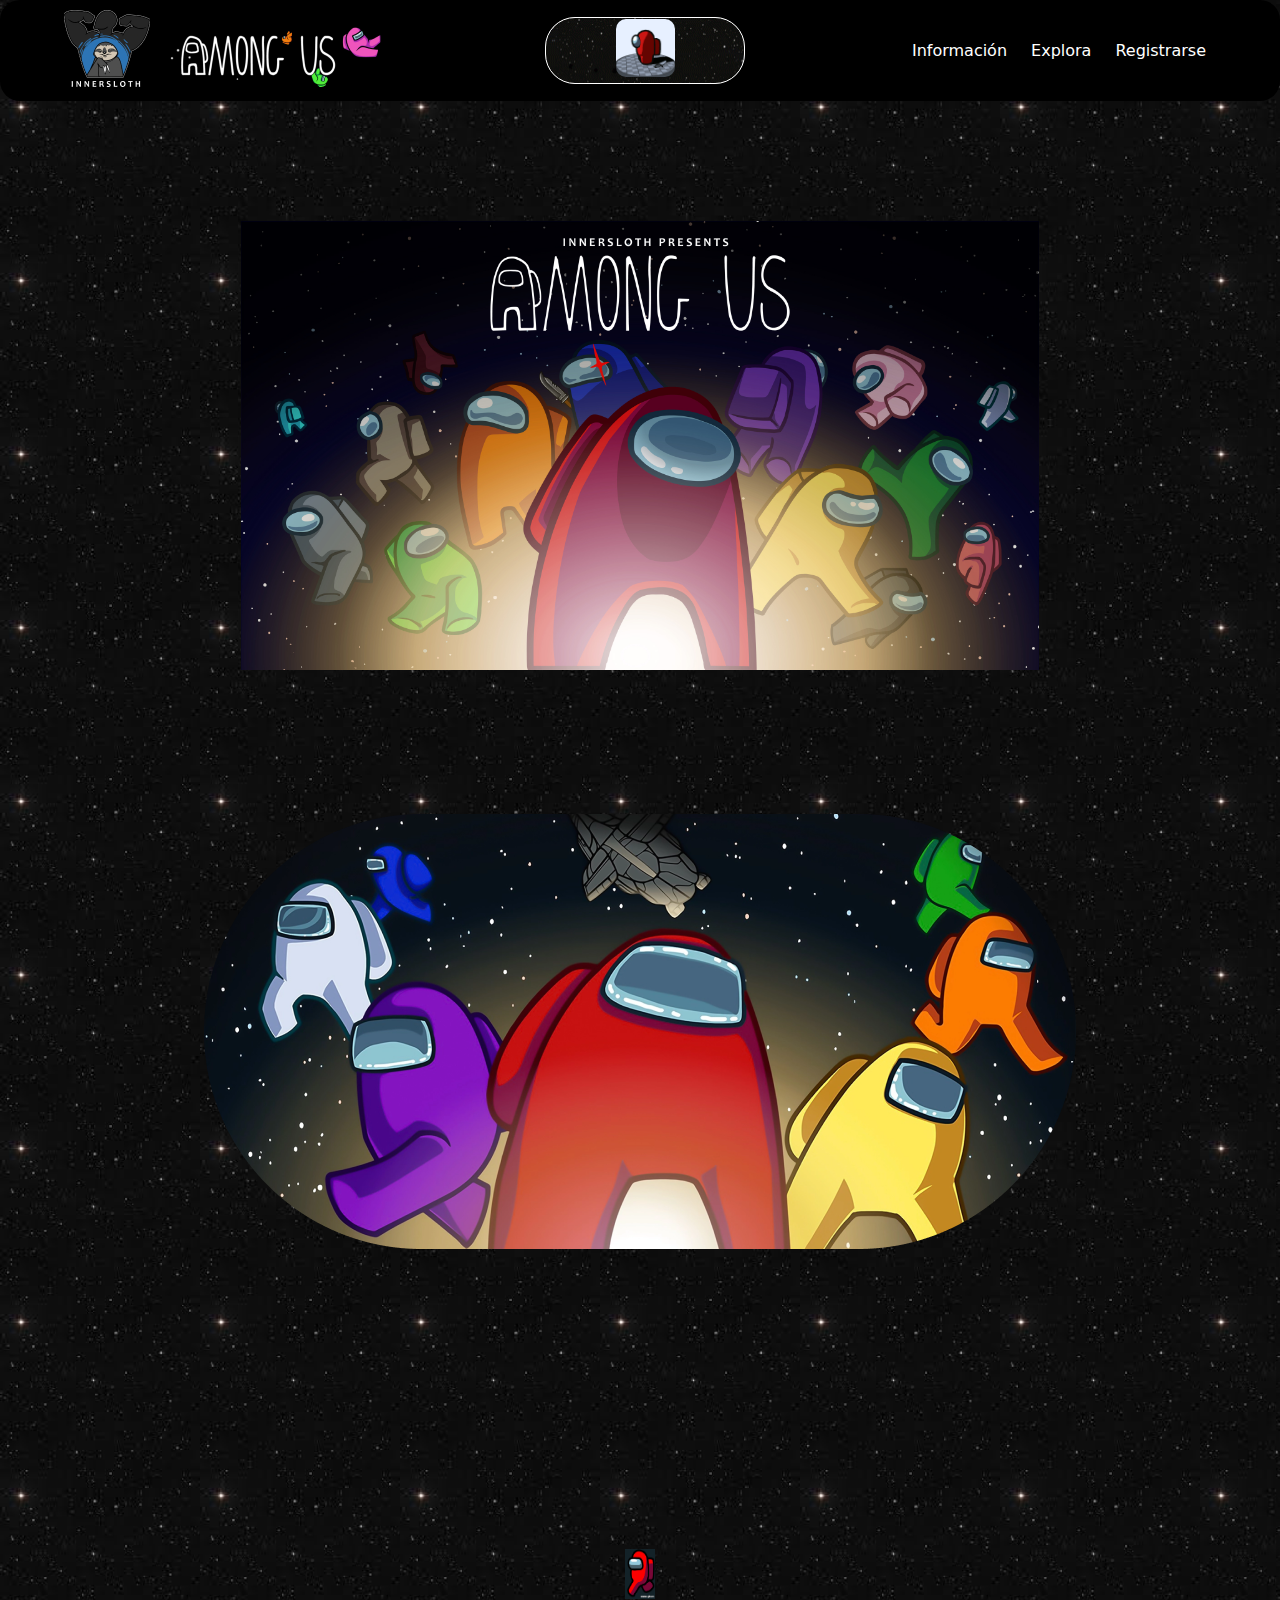
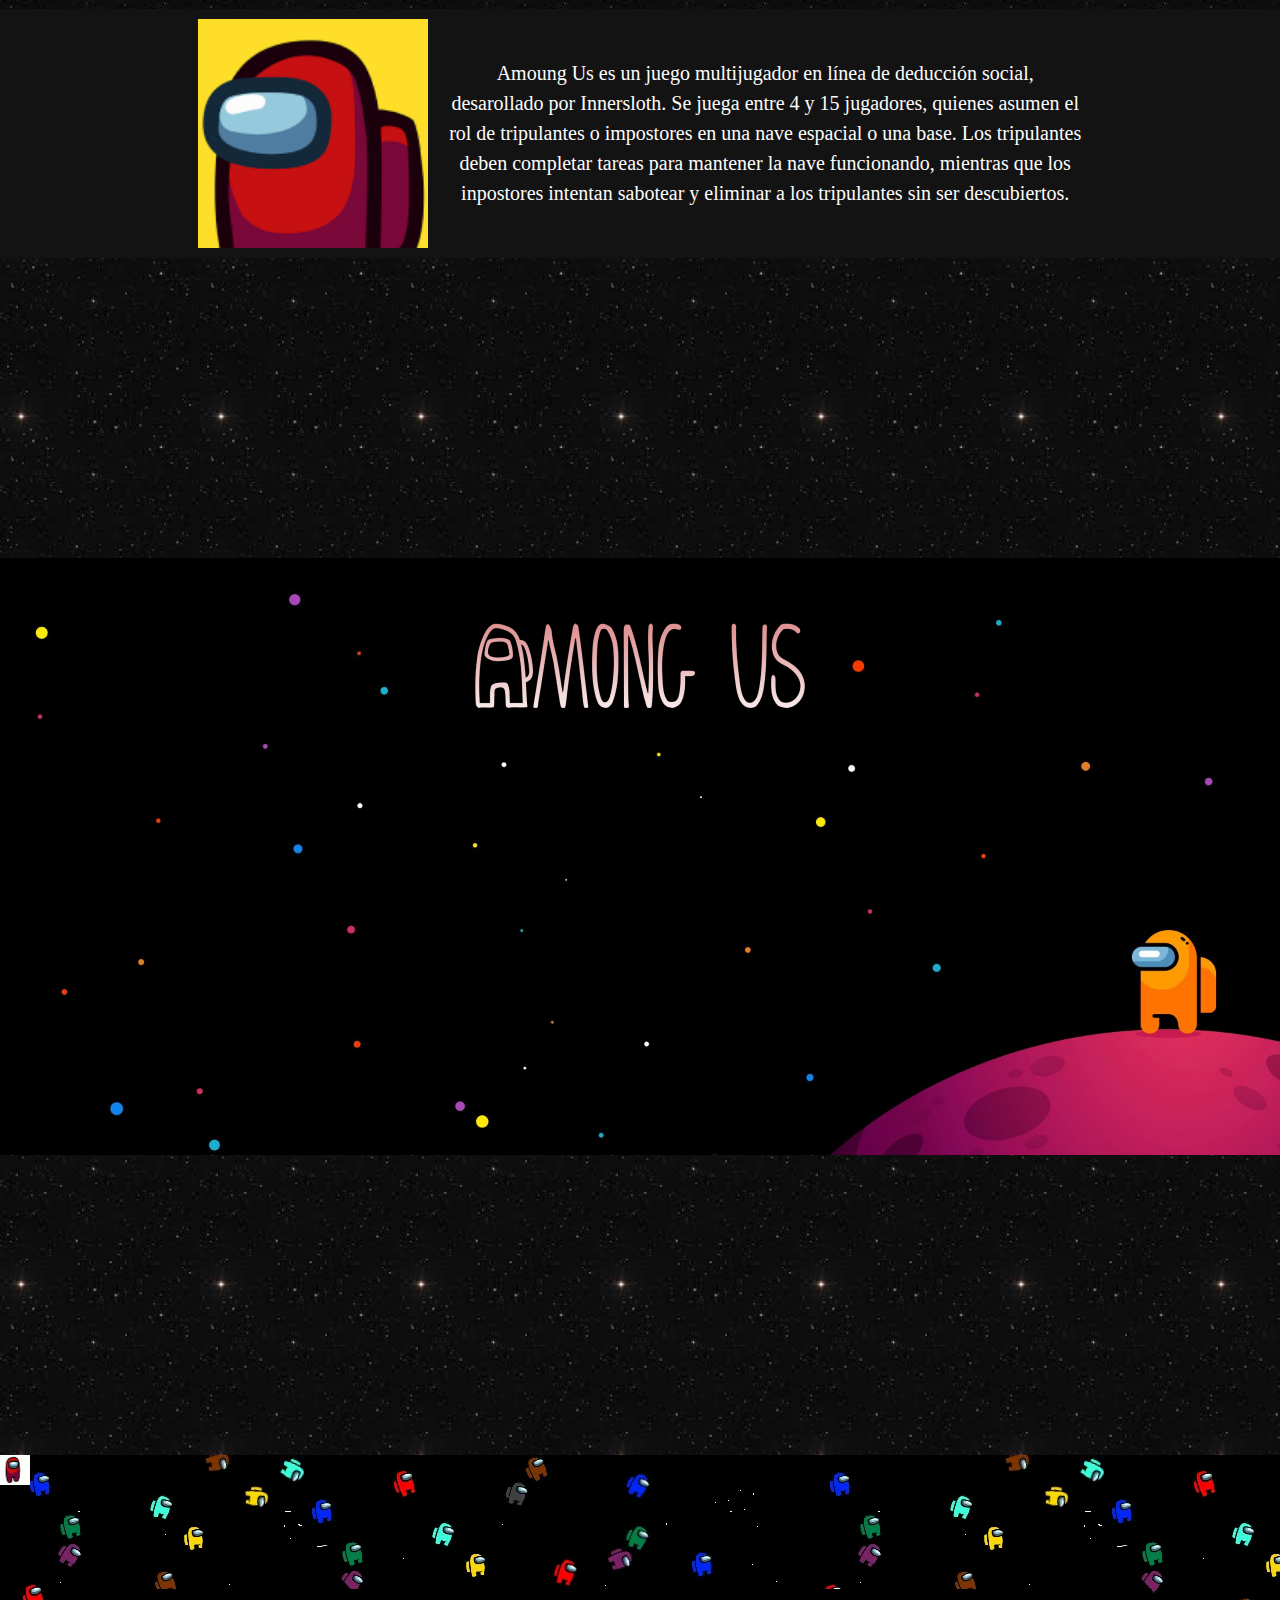
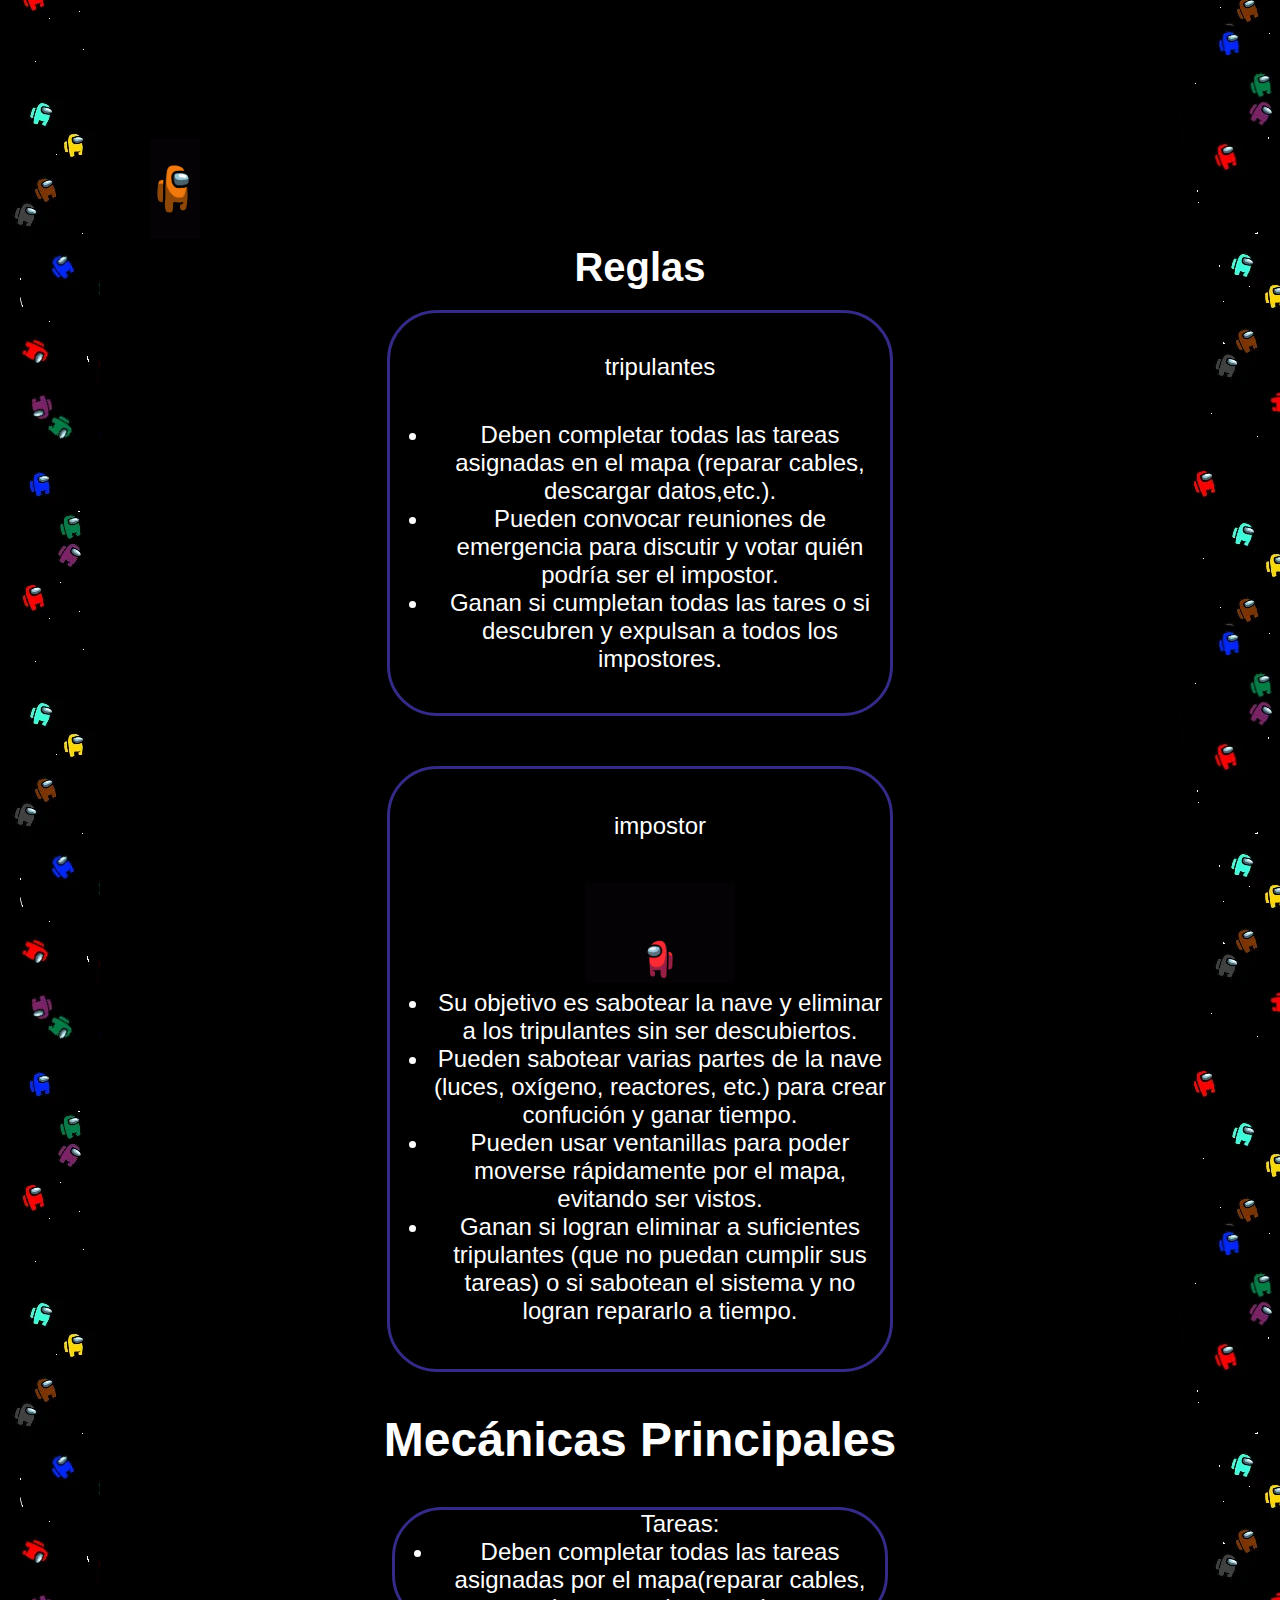
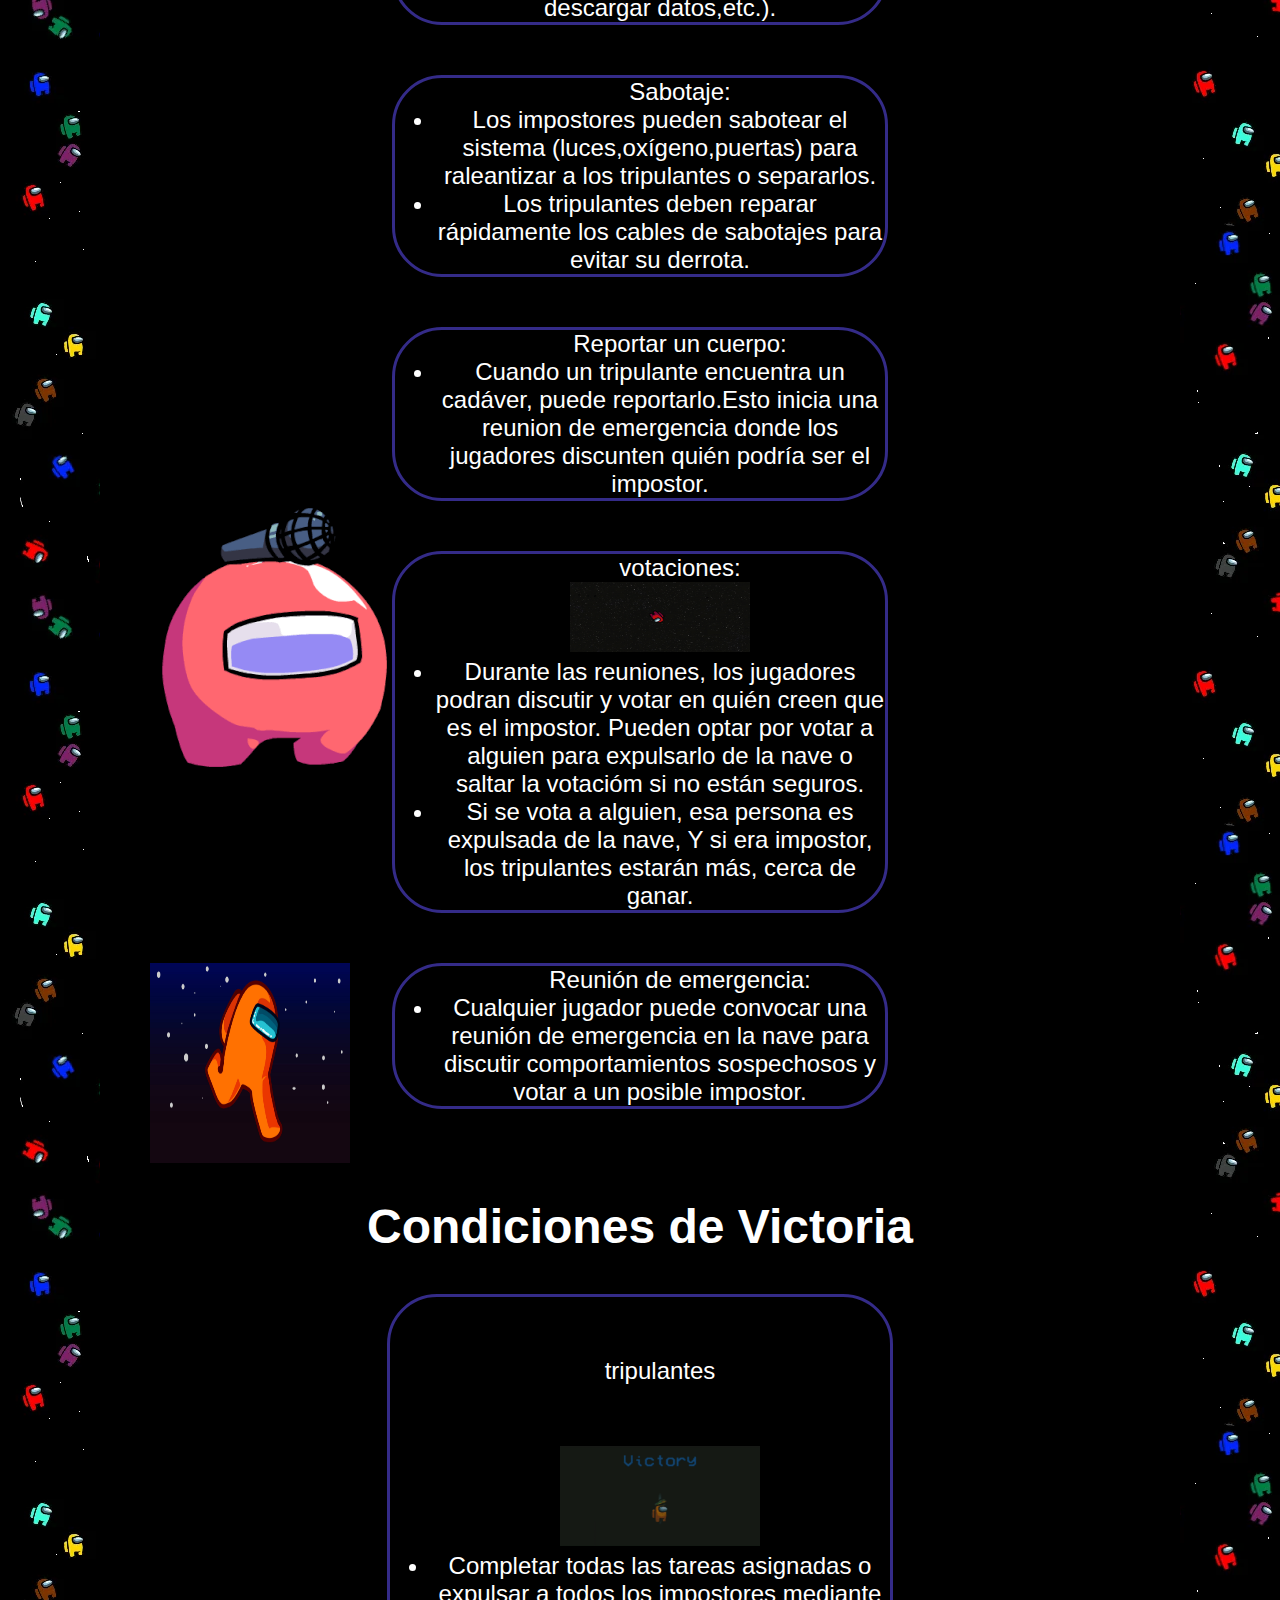
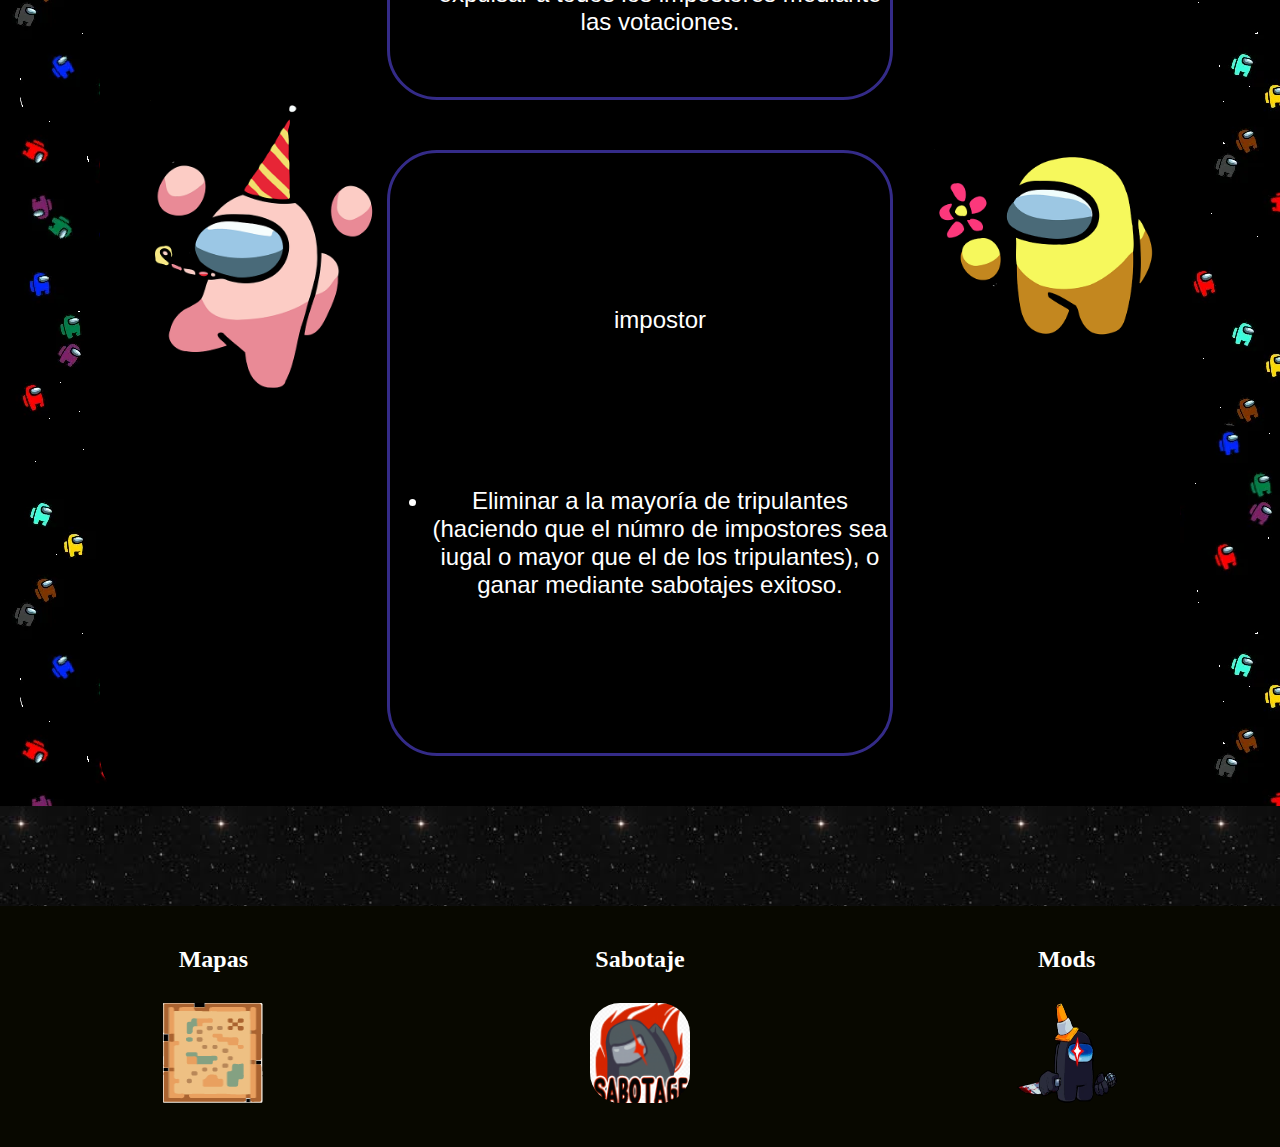
<file: index.html>
<!DOCTYPE html>
<html lang="en">
<head>
    <meta charset="UTF-8">
    <meta http-equiv="X-UA-Compatible" content="IE=edge">
    <meta name="viewport" content="width=device-width, initial-scale=1.0">
    <link rel="stylesheet" href="style.css" > 
    <title>Amosng us</title>
</head>
<body>
    <header>
        <div class="header__img">
            <img src="imagenes/image 15.png">
            <img src="imagenes/image 16.png">
        </div>
        <button type="button" class="btn"><img src="imagenes/g.gif " width="30%" height="10%" style=border-radius:10px;></button>
        <nav class="header__nav">
            <a href="#informationG">Información</a>
            <a href="#footer" class="primero">Descubre</a>
            <a href="registro.html" target="_blank">Registrarse</a>

        </nav>
    </header>
    <main>
        
        <article class="main__article1">
            <div class="main__article1--div">
                <img src="imagenes/portada.jfif" width="70%" height="70%">
            </div>
        </article>
        <div class="conteiner">
            <img src="imagenes/image 14.png" class="main__article1--img" id="img1">
        </div>
        <div class="main__sepation"></div>
        <img src= " imagenes/oYeWat.gif" width="30px " height="50px" class="gif1">
        <article class="main__article2">
            <img class="main__article2--img" src="imagenes/image 13.png" alt="Imagen" loading="lazy">
            <div class="main__article2--div">
                <p class="parrafo1">
                    Amoung Us es un juego multijugador en línea de deducción social,
                    desarollado por Innersloth. Se juega entre 4 y 15 jugadores, quienes
                    asumen el rol de tripulantes o impostores en una nave espacial o una
                    base. Los tripulantes deben completar tareas para mantener la nave 
                    funcionando, mientras que los inpostores intentan sabotear y eliminar a los 
                    tripulantes sin ser descubiertos.
                </p>
            </div>
        </article>
        <div class="main__sepation"></div>
        <article class="main__information--información">
            <img src="imagenes/image 18.png">
            <iframe width="560" height="315" src="https://www.youtube.com/embed/TsIZD1ic2Dg?si=9-LISKcuVLephny5" title="YouTube video player" frameborder="0" allow="accelerometer; autoplay; clipboard-write; encrypted-media; gyroscope; picture-in-picture; web-share" referrerpolicy="strict-origin-when-cross-origin" allowfullscreen></iframe>
        </article>
        <div class="main__sepation"></div>
        <section class="fondo1">
            <img src="imagenes/bailando.gif" width=" 30px" height="30px">
            <section class="main__information" id="informationG">
                <div class="sangrìa"></div>
                <article class="main__information--Reglas">
                    <img src="imagenes/among-us-gif-18.gif" width="50px" height="100px" class="volando">
                    <h1 class="subtitulo__information1">Reglas</h1>
                    <div class="main__information--p1">
                        <ul class="information__p1--subtitulo">tripulantes</ul>
                        <ul class="information__p1--texto">
                            <li class="lista">Deben completar todas las tareas asignadas en el mapa (reparar cables, descargar datos,etc.).</li>
                            <li class="lista2">Pueden convocar reuniones de emergencia para discutir y votar quién podría ser el impostor.</li>
                            <li class="lista">Ganan si cumpletan todas las tares o si descubren y expulsan a todos los impostores.</li>
                        </ul>
                    </div>
                    <div class="main__sepation2"></div>
                    <div class="main__information--p2">
                        <ul class="information__p2--subtitulo">impostor</ul>
                        <ul class="information__p2--texto">
                            <img src="imagenes/impostor.gif" width="150px" height="100px"> 
                            <li class="lista">Su objetivo es sabotear la nave y eliminar a los tripulantes sin ser descubiertos.</li>
                            <li class="lista2">Pueden sabotear varias partes de la nave (luces, oxígeno, reactores, etc.) para crear confución y ganar tiempo.</li>
                            <li class="lista3">Pueden usar ventanillas para poder moverse rápidamente por el mapa, evitando ser vistos.</li>
                            <li class="lista2">Ganan si logran eliminar a suficientes tripulantes (que no puedan cumplir sus tareas) o si sabotean el sistema y no logran repararlo a tiempo.</li>
                        </ul>
                    </div>
                </article>
                <article class="main__information--Mechanic">
                    <h1 class=" title">Mecánicas Principales</h1>
                    <div class="main__Mechanic--p1">
                        <ul class="Mechanic__p1--subtitulo"> <ol>Tareas:</ol></ul>
                        <ul class="Mechanic__p1--texto">
                            <li>Deben completar todas las tareas asignadas por el mapa(reparar cables, descargar datos,etc.).</li>
                        </ul>
                    </div>
                    <div class="main__sepation2"></div>
                    <div class="main__Mechanic--p2">
                        <ul class="Mechanic__p2--subtitulo"> <ol>Sabotaje:</ol></ul>
                        <ul class="Mechanic__p2--texto">
                            <li class="lista2">Los impostores pueden sabotear el sistema (luces,oxígeno,puertas) para raleantizar a los tripulantes o separarlos.</li>
                            <li class="lista" >Los tripulantes deben reparar rápidamente los cables de sabotajes para evitar su derrota.</li>
                        </ul>
                    </div>
                    <div class="main__sepation2"></div>
                    <div class="main__Mechanic--p3">
                        <ul class="Mechanic__p3--subtitulo"> <ol>Reportar un cuerpo:</ol></ul>
                        <ul class="Mechanic__p3--texto">
                            <li class="lista2">Cuando un tripulante encuentra un cadáver, puede reportarlo.Esto inicia una reunion de emergencia donde los jugadores discunten quién podría ser el impostor.</li>
                        </ul>
                    </div>
                    <img src="imagenes/sing.png" style="position :absolute;" class="amoung2">
                    <div class="main__sepation2"></div>
                    <div class="main__Mechanic--p4">
                        <ul class="Mechanic__p4--subtitulo"> <ol>votaciones:</ol></ul>                       
                        <ul class="Mechanic__p4--texto">
                            <img src="imagenes/universo1.gif" height="70px" width="180px" class="amoung3">
                            <li class="lista">Durante las reuniones, los jugadores podran discutir y votar en quién creen que es el impostor. Pueden optar por votar a alguien para expulsarlo de la nave o saltar la votacióm si no están seguros.</li>
                            <li class="lista2">Si se vota a alguien, esa  persona es expulsada de la nave, Y si era impostor, los tripulantes estarán más, cerca de ganar.</li>
                        </ul>
                    </div>
                    <div class="main__sepation2"></div>
                    <img src="imagenes/orange.jpg " width="200px " height="200px " style="position:absolute ;" class="amoung4">
                    <div class="main__Mechanic--p1">
                        <ul class="Mechanic__p5--subtitulo"> <ol>Reunión de emergencia:</ol></ul>
                        <ul class="Mechanic__p5--texto">
                            <li class="lista2">Cualquier jugador puede convocar una reunión de emergencia en la nave para discutir comportamientos sospechosos y  votar a un posible impostor.</li>
                        </ul>
                    </div>
                    
                    <div class="main__sepation2"></div>                    
                </article>
                <article class="main__information--Ganar">
                    <h1 class=" title" >Condiciones de Victoria</h1>
                    <div class="main__information--p1">
                        <ul class="Ganar__p1--subtitulo">tripulantes</ul>
                        <ul class="Ganar__p1--texto">
                            <img src="imagenes/victoria.gif" height="100px " width="200px" class="amoung5">
                            <li class="lista">Completar todas las tareas asignadas o expulsar a todos los impostores mediante las votaciones.</li>
                        </ul>
                    </div>
                    <div class="Pareja">
                        <img src="imagenes/bailandor.png" height="20%" width="20%"  style="display: flex; " >
                        <img src="imagenes/FLOR.png" height="20%" width="20%" style="padding-right:120px ;">
                    </div>
                    <div class="main__sepation2"></div>
                    <div class="main__information--p2">
                        <ul class="Ganar__p2--subtitulo">impostor</ul>
                        <ul class="Ganar__p2--texto">
                            <li class="lista2">Eliminar a la mayoría de tripulantes (haciendo que el númro  de impostores sea iugal o mayor que el de los tripulantes), o ganar mediante sabotajes exitoso.</li>
                        </ul>
                    </div>
                </article>
            </section>
        </section>
    </main>
    <footer class="body__footer" id="footer">
        <div class="footer__final">
            <div class="footer__item">
                <h2 class="footer__title">Mapas</h2>
                <a href="index2.html"><img src="imagenes/mapa.png" height="100px" width="100px" alt="Mapa" class="enlaceimg1"></a>
            </div>
            <div class="footer__item">
                <h2 class="footer__title">Sabotaje</h2>
                <a href="index3.html"><img src="imagenes/image 19.png" height="100px" width="100px" alt="Malo" class="enlaceimg"></a>
            </div>
            <div class="footer__item">
                <h2 class="footer__title">Mods</h2>
                <a href="index3.html"><img src="imagenes/Negrold.png" width="100px" height="100px"  alt="mods" class="enlaceimg1"></a>
            </div>
        </div>
    </footer>
    <script src='script.js' type="text/javascript"></script>    
</body>
</html>
</file>
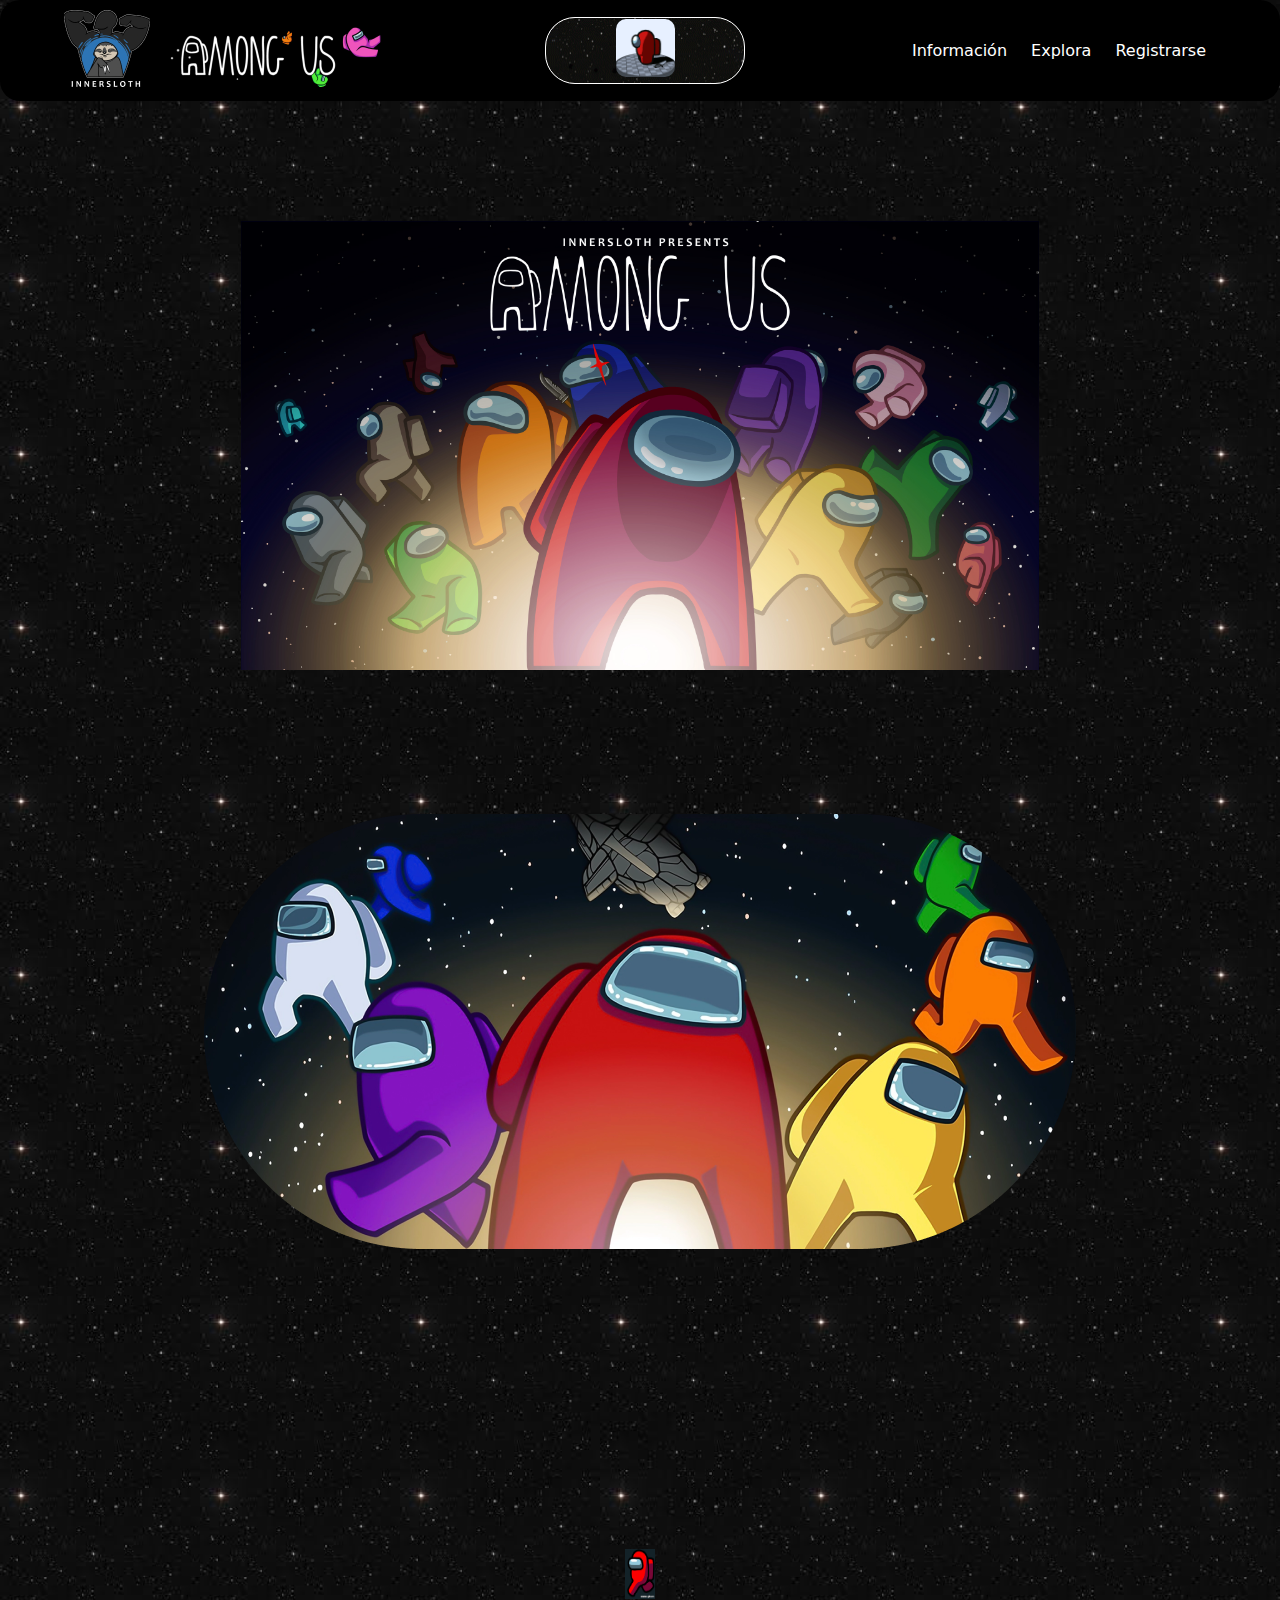
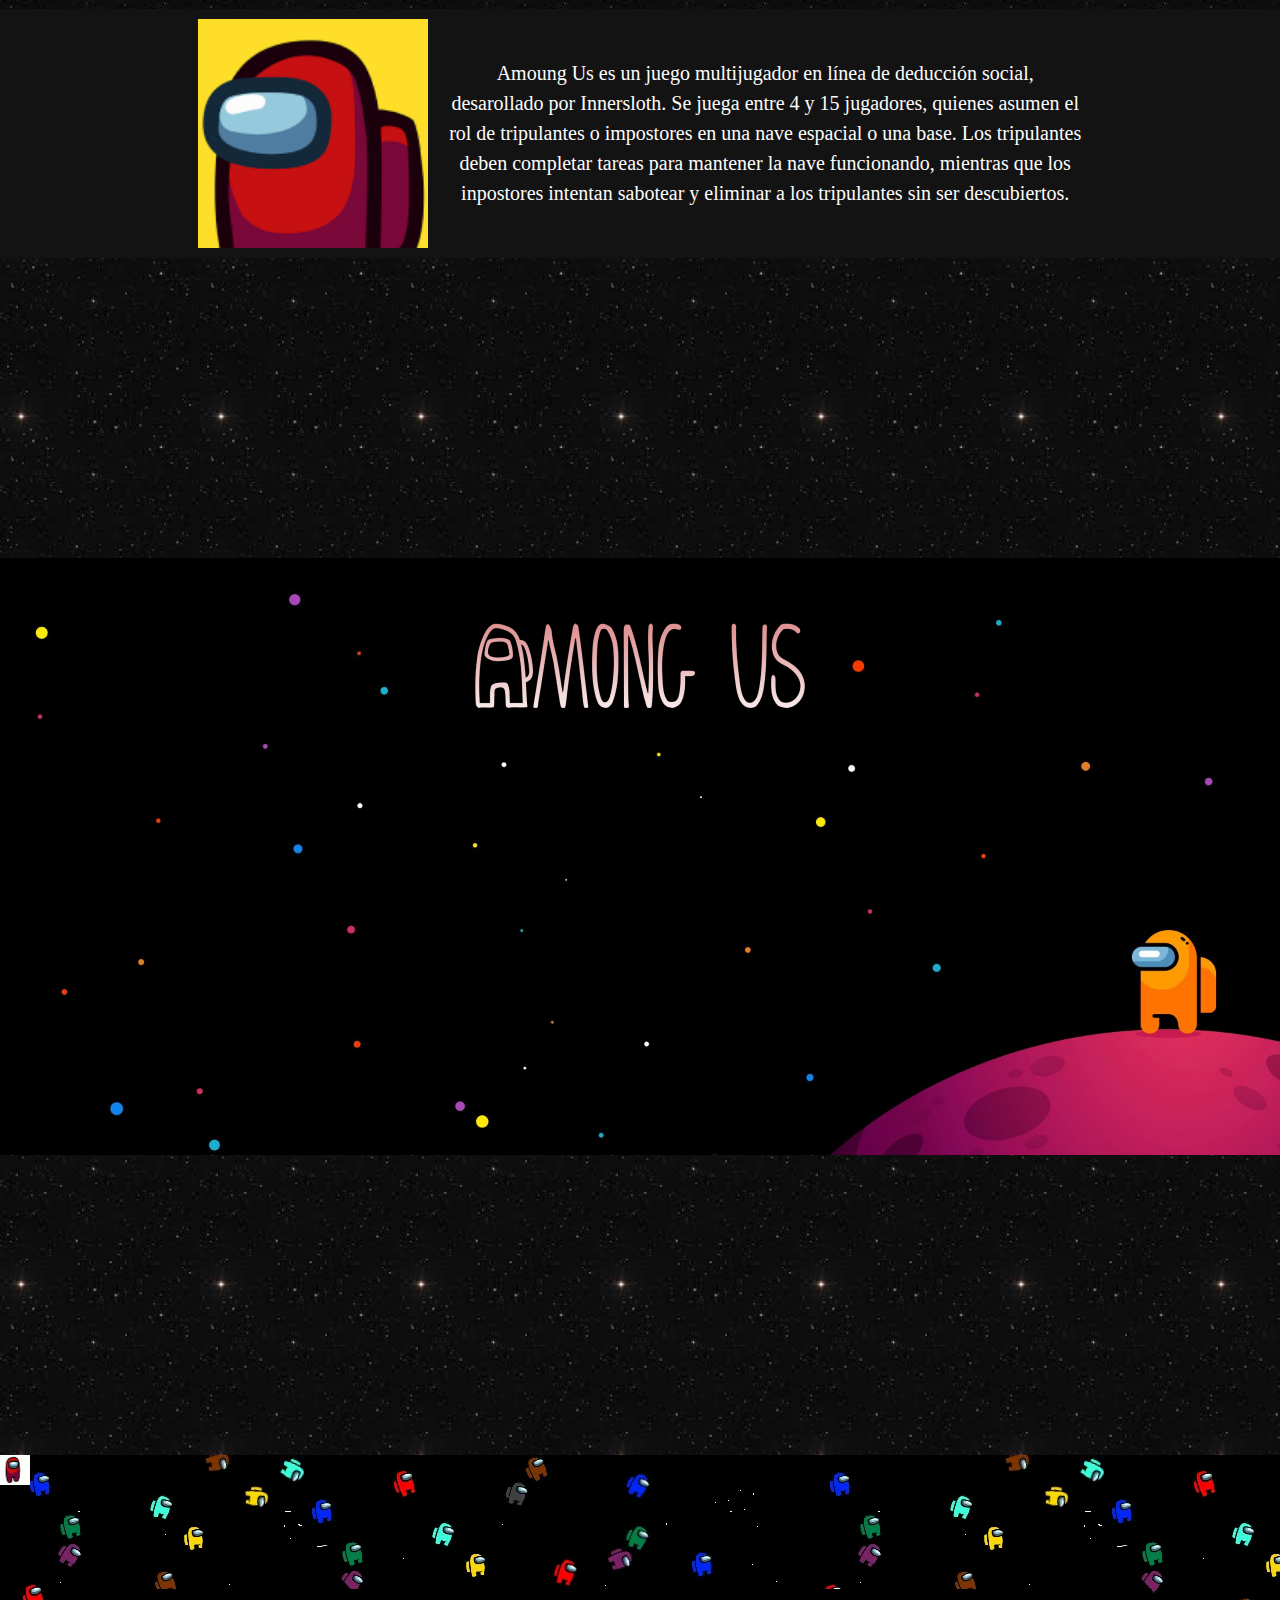
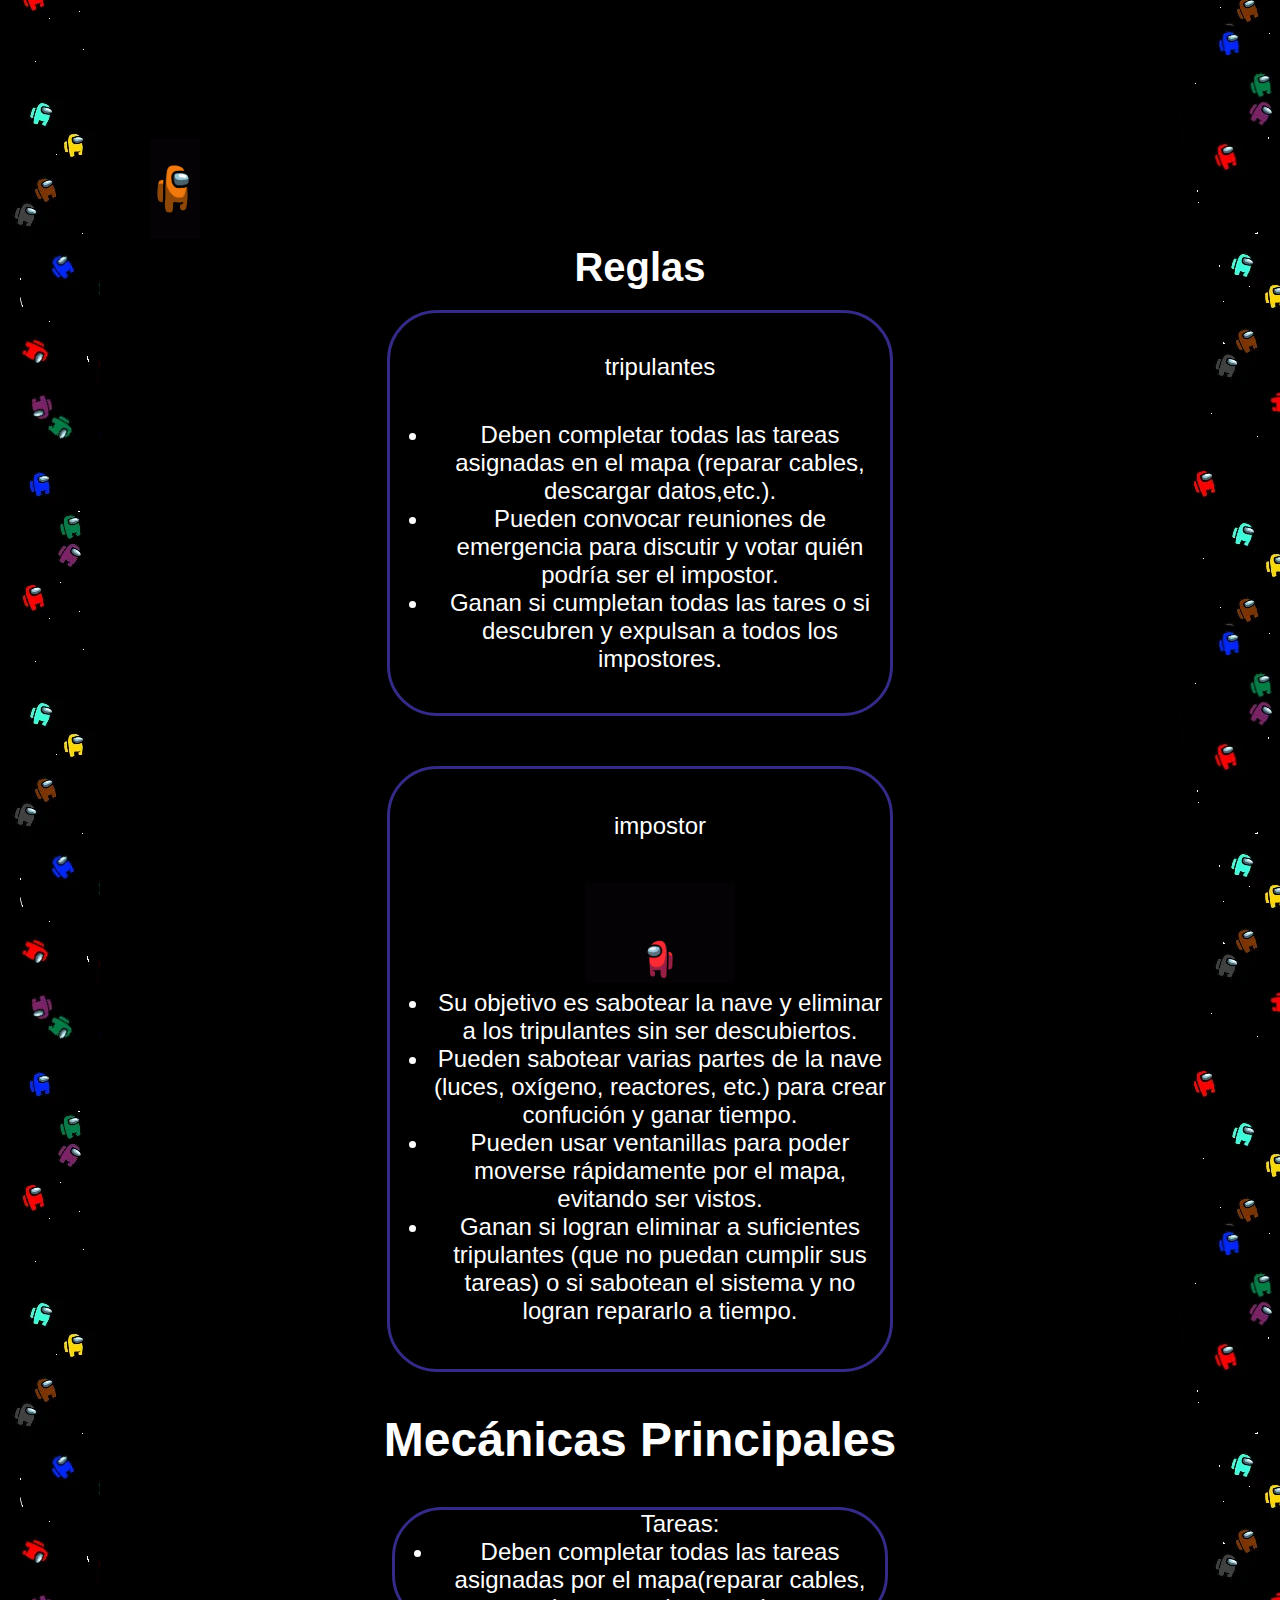
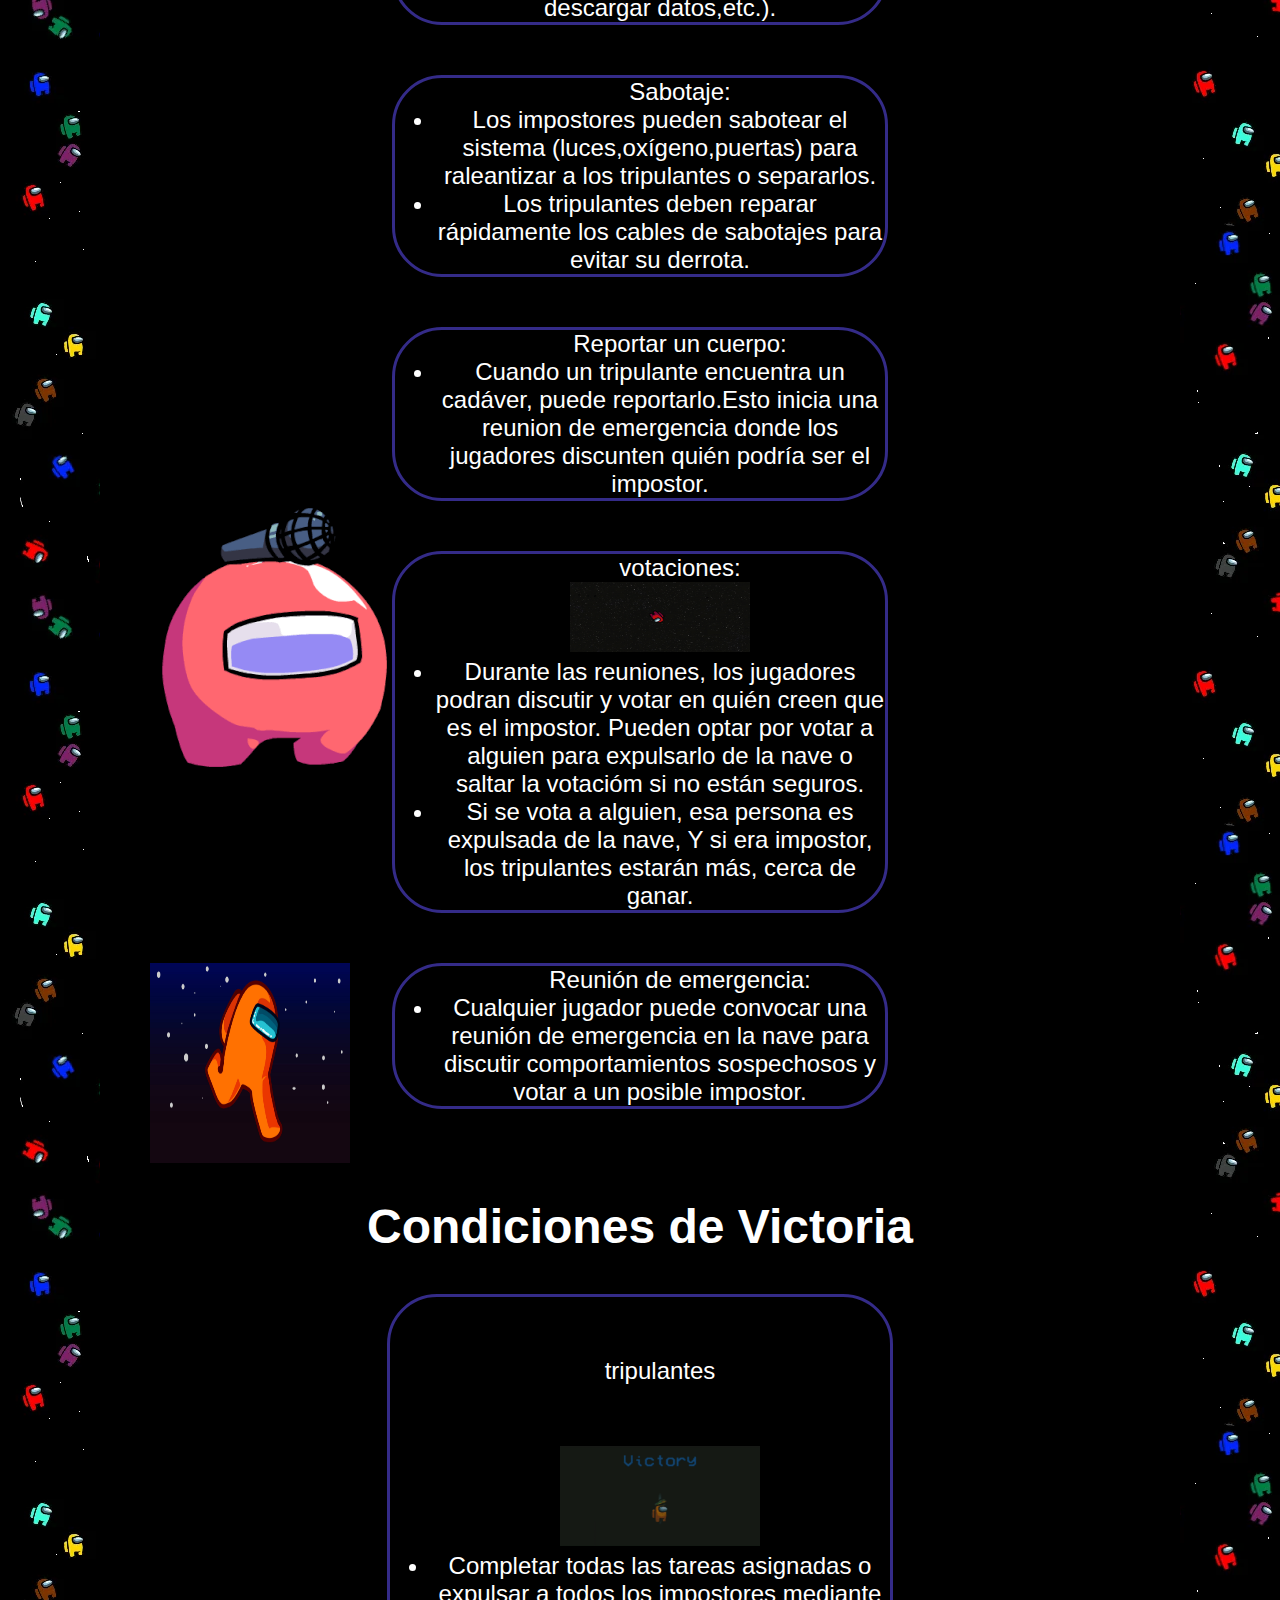
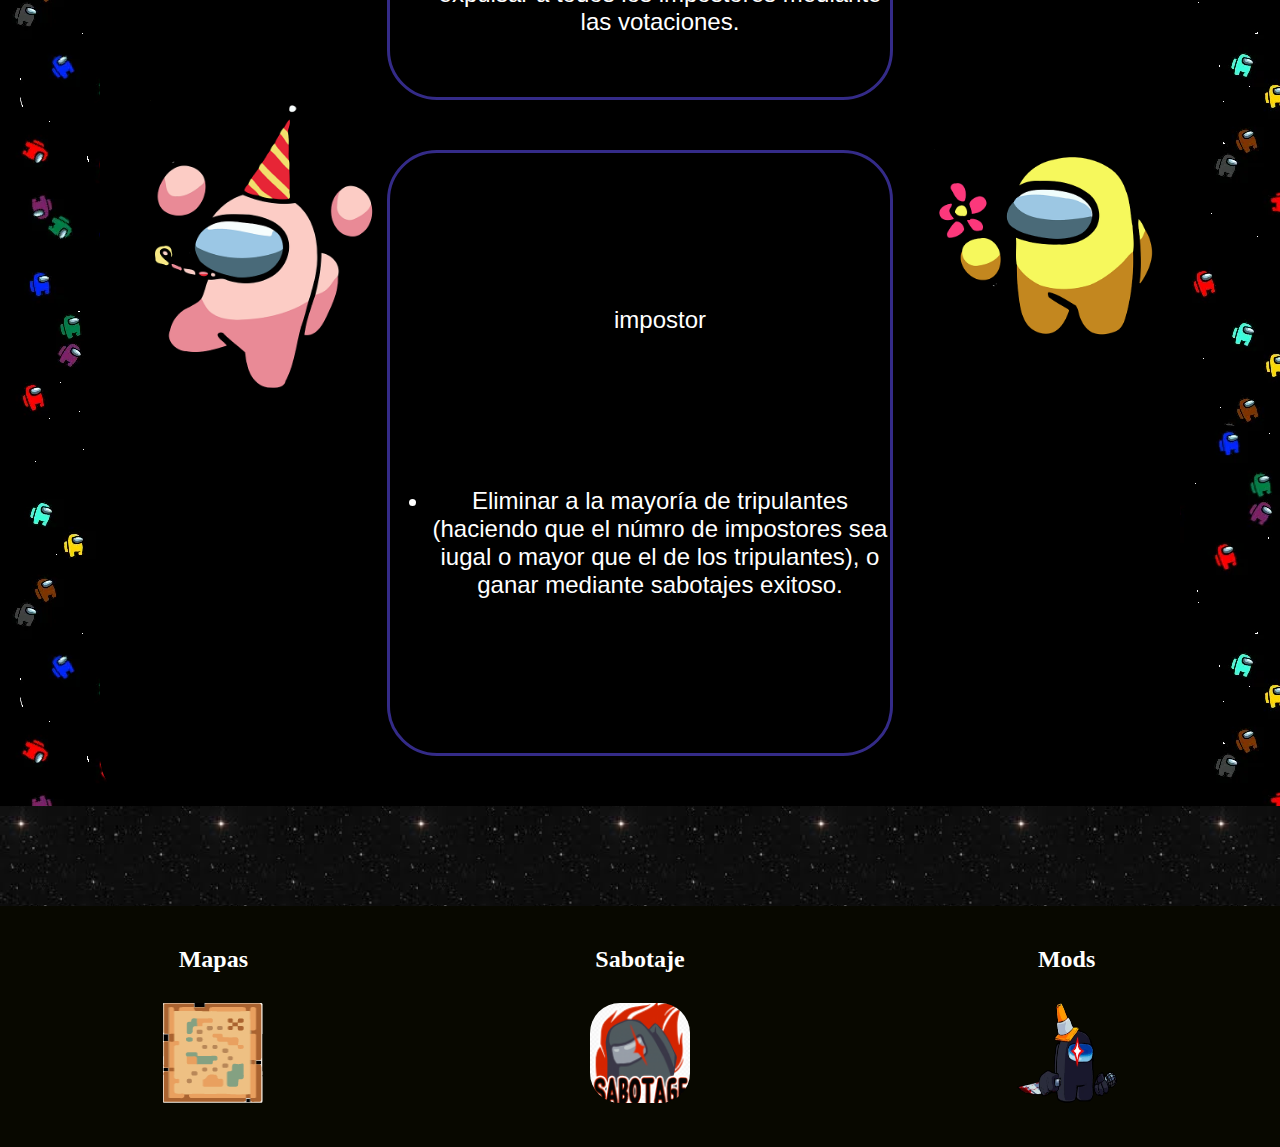
<file: Proyecto/index.html>
<!DOCTYPE html>
<html lang="en">
<head>
    <meta charset="UTF-8">
    <meta http-equiv="X-UA-Compatible" content="IE=edge">
    <meta name="viewport" content="width=device-width, initial-scale=1.0">
    <link rel="stylesheet" href="style.css" > 
    <title>Amosng us</title>
</head>
<body>
    <header>
        <div class="header__img">
            <img src="imagenes/image 15.png">
            <img src="imagenes/image 16.png">
        </div>
        <button type="button" class="btn"><img src="/imagenes/g.gif " width="30%" height="10%" style=border-radius:10px;></button>
        <nav class="header__nav">
            <a href="#informationG">Información</a>
            <a href="#footer" class="primero">Descubre</a>
            <a href="registro.html" target="_blank">Registrarse</a>

        </nav>
    </header>
    <main>
        
        <article class="main__article1">
            <div class="main__article1--div">
                <img src="/imagenes/portada.jfif" width="70%" height="70%">
            </div>
        </article>
        <div class="conteiner">
            <img src="imagenes/image 14.png" class="main__article1--img" id="img1">
        </div>
        <div class="main__sepation"></div>
        <img src="/imagenes/oYeWat.gif" width="30px " height="50px" class="gif1">
        <article class="main__article2">
            <img class="main__article2--img" src="imagenes/image 13.png" alt="Imagen" loading="lazy">
            <div class="main__article2--div">
                <p class="parrafo1">
                    Amoung Us es un juego multijugador en línea de deducción social,
                    desarollado por Innersloth. Se juega entre 4 y 15 jugadores, quienes
                    asumen el rol de tripulantes o impostores en una nave espacial o una
                    base. Los tripulantes deben completar tareas para mantener la nave 
                    funcionando, mientras que los inpostores intentan sabotear y eliminar a los 
                    tripulantes sin ser descubiertos.
                </p>
            </div>
        </article>
        <div class="main__sepation"></div>
        <article class="main__information--información">
            <img src="imagenes/image 18.png">
            <iframe width="560" height="315" src="https://www.youtube.com/embed/TsIZD1ic2Dg?si=9-LISKcuVLephny5" title="YouTube video player" frameborder="0" allow="accelerometer; autoplay; clipboard-write; encrypted-media; gyroscope; picture-in-picture; web-share" referrerpolicy="strict-origin-when-cross-origin" allowfullscreen></iframe>
        </article>
        <div class="main__sepation"></div>
        <section class="fondo1">
            <img src="/imagenes/bailando.gif" width=" 30px" height="30px">
            <section class="main__information" id="informationG">
                <div class="sangrìa"></div>
                <article class="main__information--Reglas">
                    <img src="/imagenes/among-us-gif-18.gif" width="50px" height="100px" class="volando">
                    <h1 class="subtitulo__information1">Reglas</h1>
                    <div class="main__information--p1">
                        <ul class="information__p1--subtitulo">tripulantes</ul>
                        <ul class="information__p1--texto">
                            <li class="lista">Deben completar todas las tareas asignadas en el mapa (reparar cables, descargar datos,etc.).</li>
                            <li class="lista2">Pueden convocar reuniones de emergencia para discutir y votar quién podría ser el impostor.</li>
                            <li class="lista">Ganan si cumpletan todas las tares o si descubren y expulsan a todos los impostores.</li>
                        </ul>
                    </div>
                    <div class="main__sepation2"></div>
                    <div class="main__information--p2">
                        <ul class="information__p2--subtitulo">impostor</ul>
                        <ul class="information__p2--texto">
                            <img src="/imagenes/impostor.gif" width="150px" height="100px"> 
                            <li class="lista">Su objetivo es sabotear la nave y eliminar a los tripulantes sin ser descubiertos.</li>
                            <li class="lista2">Pueden sabotear varias partes de la nave (luces, oxígeno, reactores, etc.) para crear confución y ganar tiempo.</li>
                            <li class="lista3">Pueden usar ventanillas para poder moverse rápidamente por el mapa, evitando ser vistos.</li>
                            <li class="lista2">Ganan si logran eliminar a suficientes tripulantes (que no puedan cumplir sus tareas) o si sabotean el sistema y no logran repararlo a tiempo.</li>
                        </ul>
                    </div>
                </article>
                <article class="main__information--Mechanic">
                    <h1 class=" title">Mecánicas Principales</h1>
                    <div class="main__Mechanic--p1">
                        <ul class="Mechanic__p1--subtitulo"> <ol>Tareas:</ol></ul>
                        <ul class="Mechanic__p1--texto">
                            <li>Deben completar todas las tareas asignadas por el mapa(reparar cables, descargar datos,etc.).</li>
                        </ul>
                    </div>
                    <div class="main__sepation2"></div>
                    <div class="main__Mechanic--p2">
                        <ul class="Mechanic__p2--subtitulo"> <ol>Sabotaje:</ol></ul>
                        <ul class="Mechanic__p2--texto">
                            <li class="lista2">Los impostores pueden sabotear el sistema (luces,oxígeno,puertas) para raleantizar a los tripulantes o separarlos.</li>
                            <li class="lista" >Los tripulantes deben reparar rápidamente los cables de sabotajes para evitar su derrota.</li>
                        </ul>
                    </div>
                    <div class="main__sepation2"></div>
                    <div class="main__Mechanic--p3">
                        <ul class="Mechanic__p3--subtitulo"> <ol>Reportar un cuerpo:</ol></ul>
                        <ul class="Mechanic__p3--texto">
                            <li class="lista2">Cuando un tripulante encuentra un cadáver, puede reportarlo.Esto inicia una reunion de emergencia donde los jugadores discunten quién podría ser el impostor.</li>
                        </ul>
                    </div>
                    <img src="/imagenes/sing.png" style="position :absolute;" class="amoung2">
                    <div class="main__sepation2"></div>
                    <div class="main__Mechanic--p4">
                        <ul class="Mechanic__p4--subtitulo"> <ol>votaciones:</ol></ul>                       
                        <ul class="Mechanic__p4--texto">
                            <img src="/imagenes/universo1.gif" height="70px" width="180px" class="amoung3">
                            <li class="lista">Durante las reuniones, los jugadores podran discutir y votar en quién creen que es el impostor. Pueden optar por votar a alguien para expulsarlo de la nave o saltar la votacióm si no están seguros.</li>
                            <li class="lista2">Si se vota a alguien, esa  persona es expulsada de la nave, Y si era impostor, los tripulantes estarán más, cerca de ganar.</li>
                        </ul>
                    </div>
                    <div class="main__sepation2"></div>
                    <img src="/imagenes/orange.jpg " width="200px " height="200px " style="position:absolute ;" class="amoung4">
                    <div class="main__Mechanic--p1">
                        <ul class="Mechanic__p5--subtitulo"> <ol>Reunión de emergencia:</ol></ul>
                        <ul class="Mechanic__p5--texto">
                            <li class="lista2">Cualquier jugador puede convocar una reunión de emergencia en la nave para discutir comportamientos sospechosos y  votar a un posible impostor.</li>
                        </ul>
                    </div>
                    
                    <div class="main__sepation2"></div>                    
                </article>
                <article class="main__information--Ganar">
                    <h1 class=" title" >Condiciones de Victoria</h1>
                    <div class="main__information--p1">
                        <ul class="Ganar__p1--subtitulo">tripulantes</ul>
                        <ul class="Ganar__p1--texto">
                            <img src="/imagenes/victoria.gif" height="100px " width="200px" class="amoung5">
                            <li class="lista">Completar todas las tareas asignadas o expulsar a todos los impostores mediante las votaciones.</li>
                        </ul>
                    </div>
                    <div class="Pareja">
                        <img src="/imagenes/bailandor.png" height="20%" width="20%"  style="display: flex; " >
                        <img src="/imagenes/FLOR.png" height="20%" width="20%" style="padding-right:120px ;">
                    </div>
                    <div class="main__sepation2"></div>
                    <div class="main__information--p2">
                        <ul class="Ganar__p2--subtitulo">impostor</ul>
                        <ul class="Ganar__p2--texto">
                            <li class="lista2">Eliminar a la mayoría de tripulantes (haciendo que el númro  de impostores sea iugal o mayor que el de los tripulantes), o ganar mediante sabotajes exitoso.</li>
                        </ul>
                    </div>
                </article>
            </section>
        </section>
    </main>
    <footer class="body__footer" id="footer">
        <div class="footer__final">
            <div class="footer__item">
                <h2 class="footer__title">Mapas</h2>
                <a href="index2.html"><img src="imagenes/mapa.png" height="100px" width="100px" alt="Mapa" class="enlaceimg1"></a>
            </div>
            <div class="footer__item">
                <h2 class="footer__title">Sabotaje</h2>
                <a href="index3.html"><img src="imagenes/image 19.png" height="100px" width="100px" alt="Malo" class="enlaceimg"></a>
            </div>
            <div class="footer__item">
                <h2 class="footer__title">Mods</h2>
                <a href="index3.html"><img src="imagenes/Negrold.png" width="100px" height="100px"  alt="mods" class="enlaceimg1"></a>
            </div>
        </div>
    </footer>
    <script src='script.js' type="text/javascript"></script>    
</body>
</html>
</file>
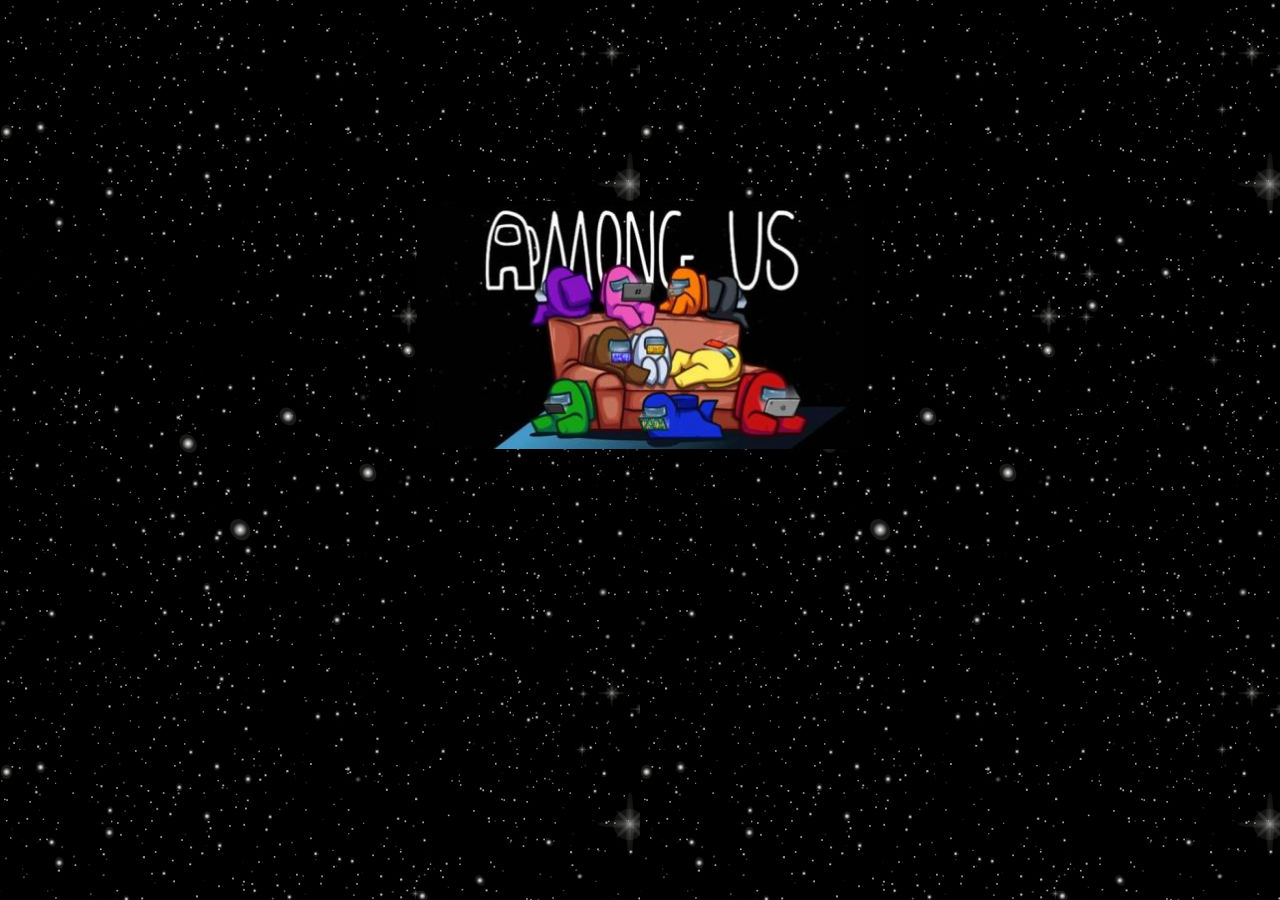
<file: entrada.html>
<!DOCTYPE html>
<html>
<head>
    <meta charset='utf-8'>
    <meta http-equiv='X-UA-Compatible' content='IE=edge'>
    <title>Amoung Us</title>
    <meta name='viewport' content='width=device-width, initial-scale=1'>
    <link rel='stylesheet' href='entrada.css'>
</head>
<body>
    <main>
        <img src="/imagenes/image 2.png">
        <div >
            <a href="index.html">
                <nav class="todo">
                
                </nav>
            </a>
        </div>
        

    </main>
</body>
</html>
</file>
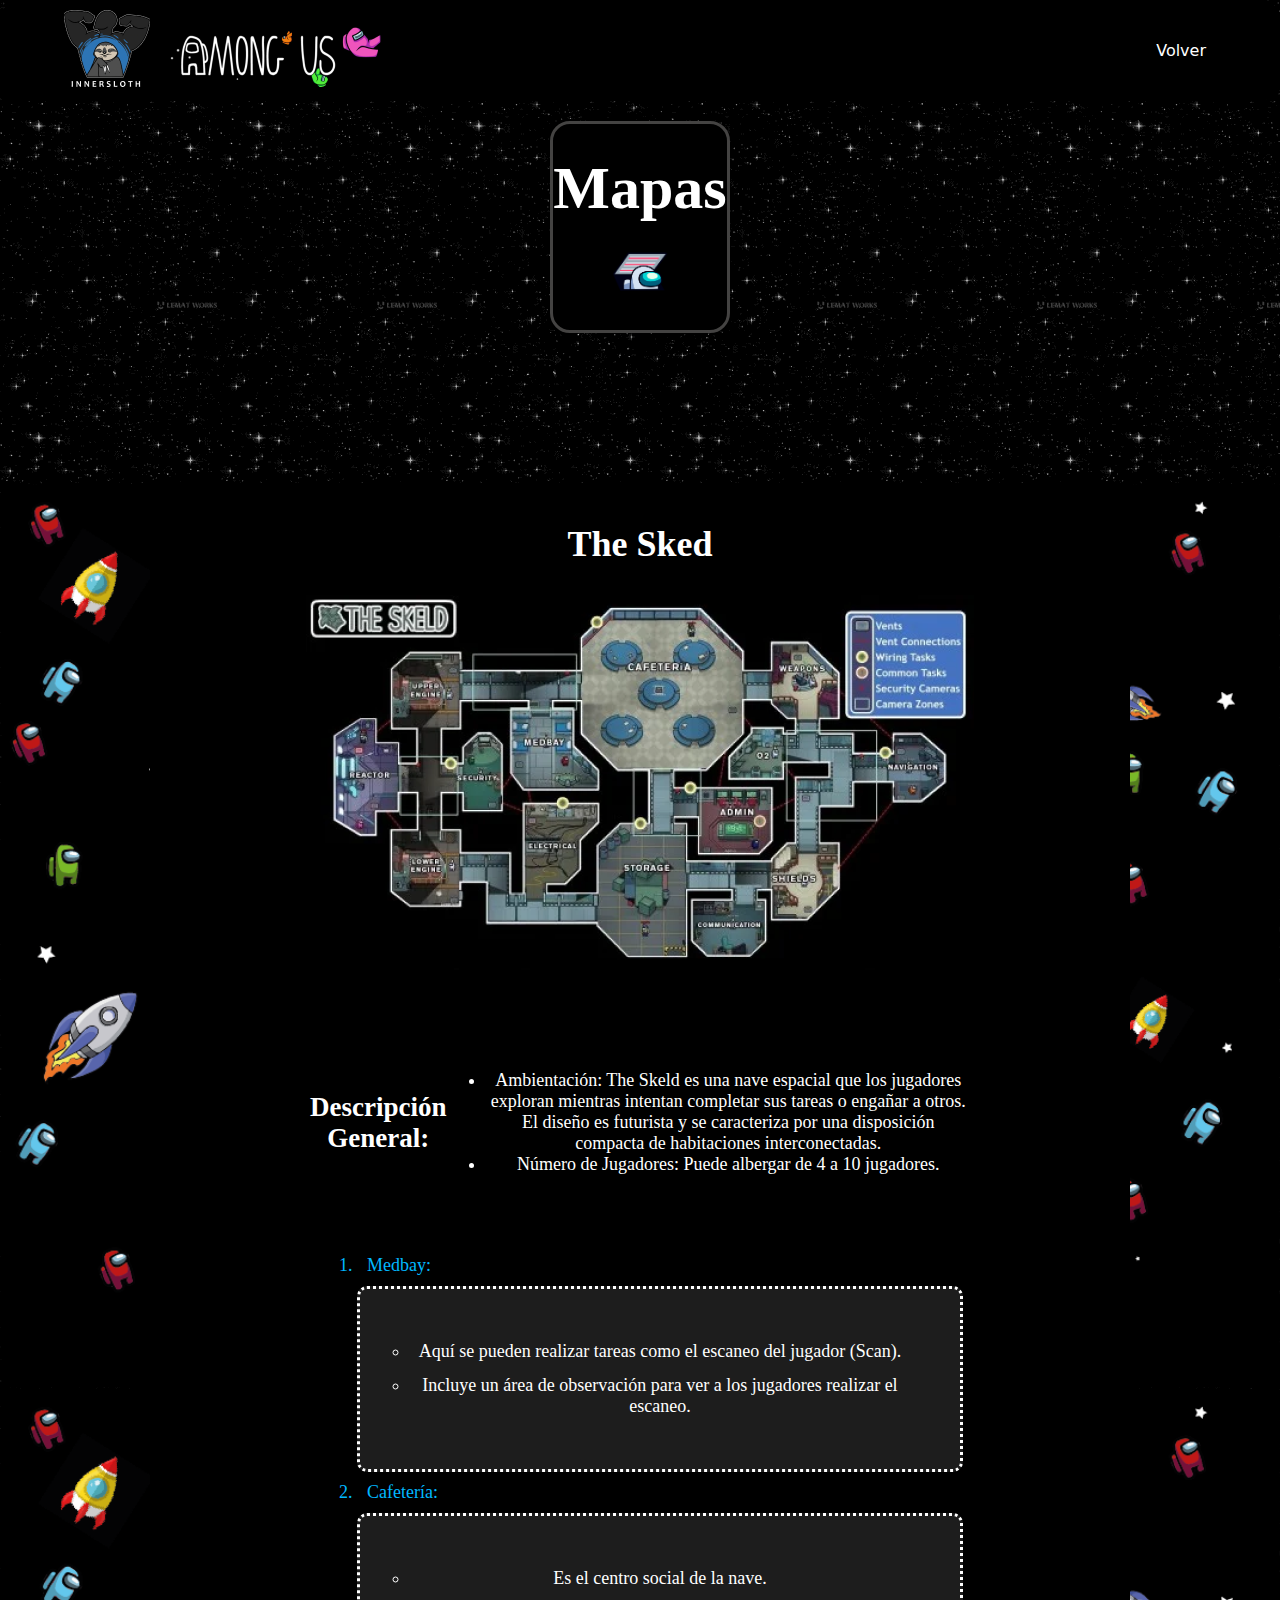
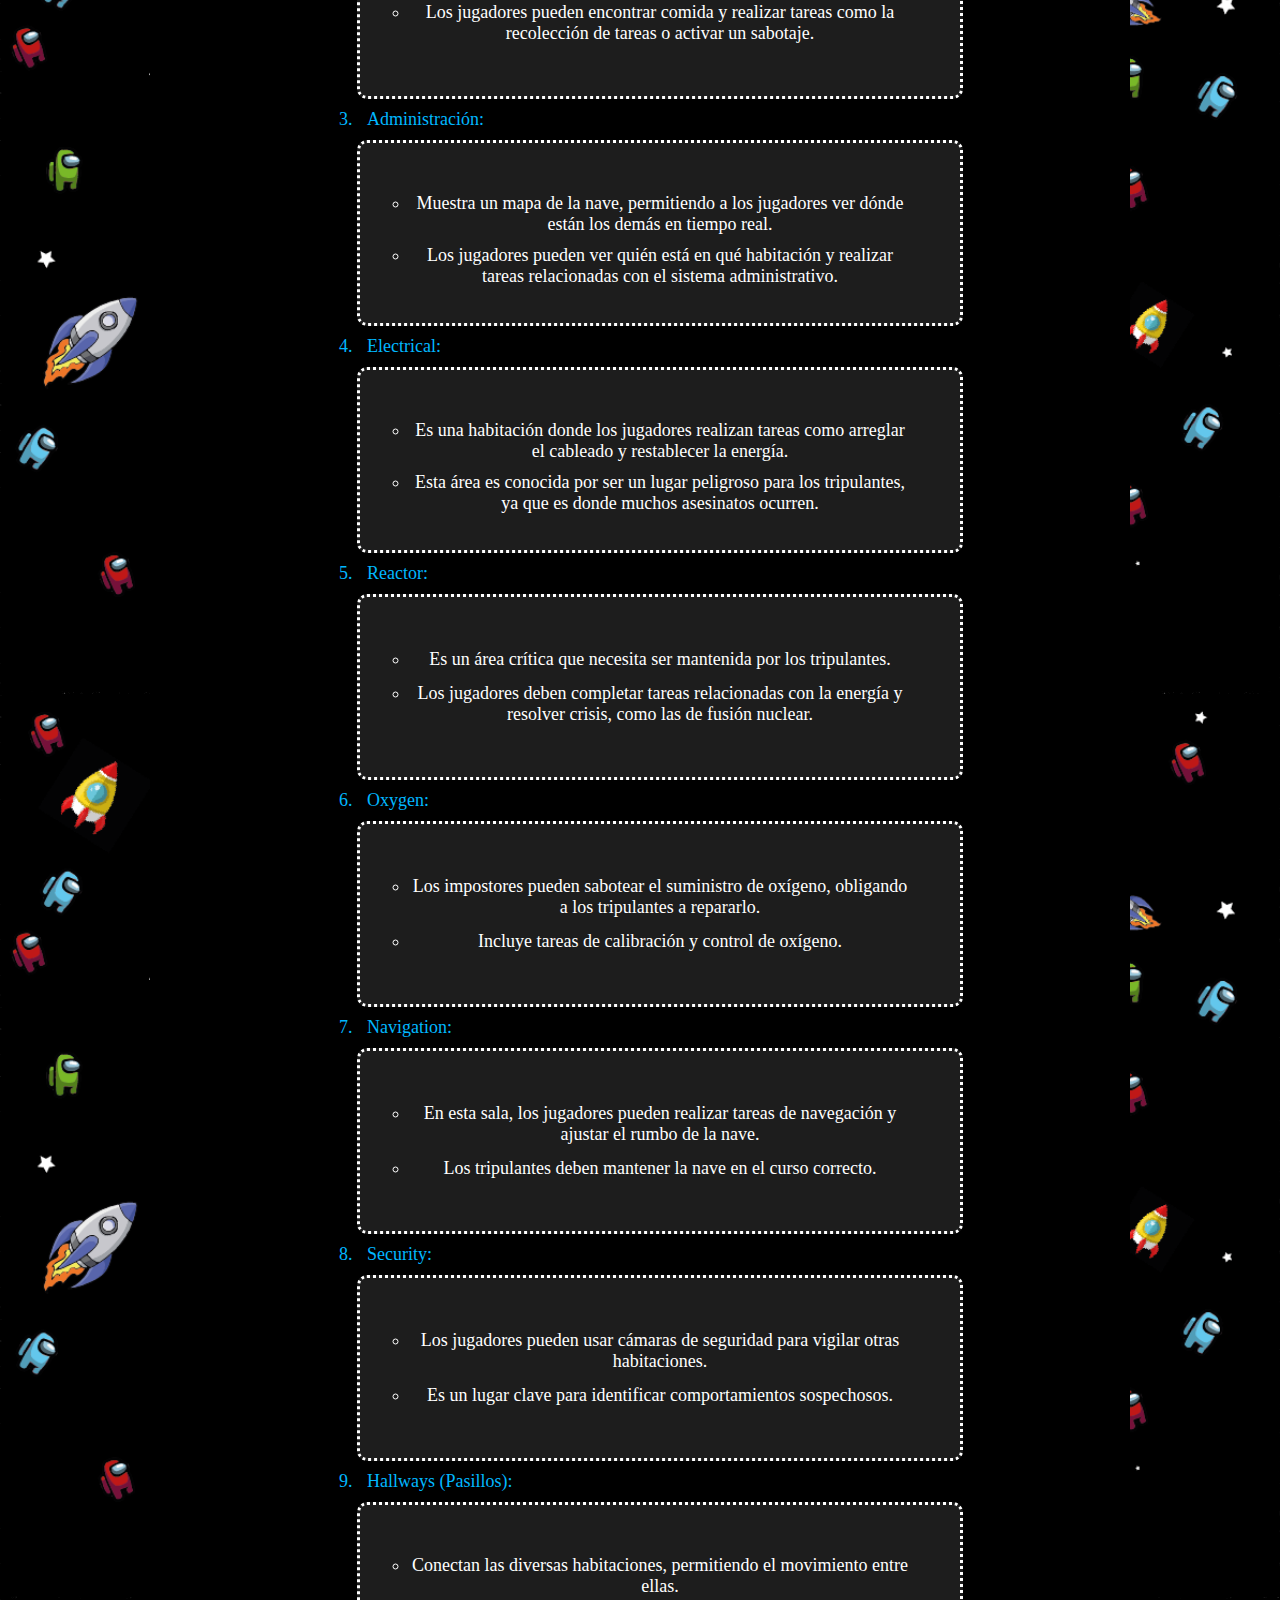
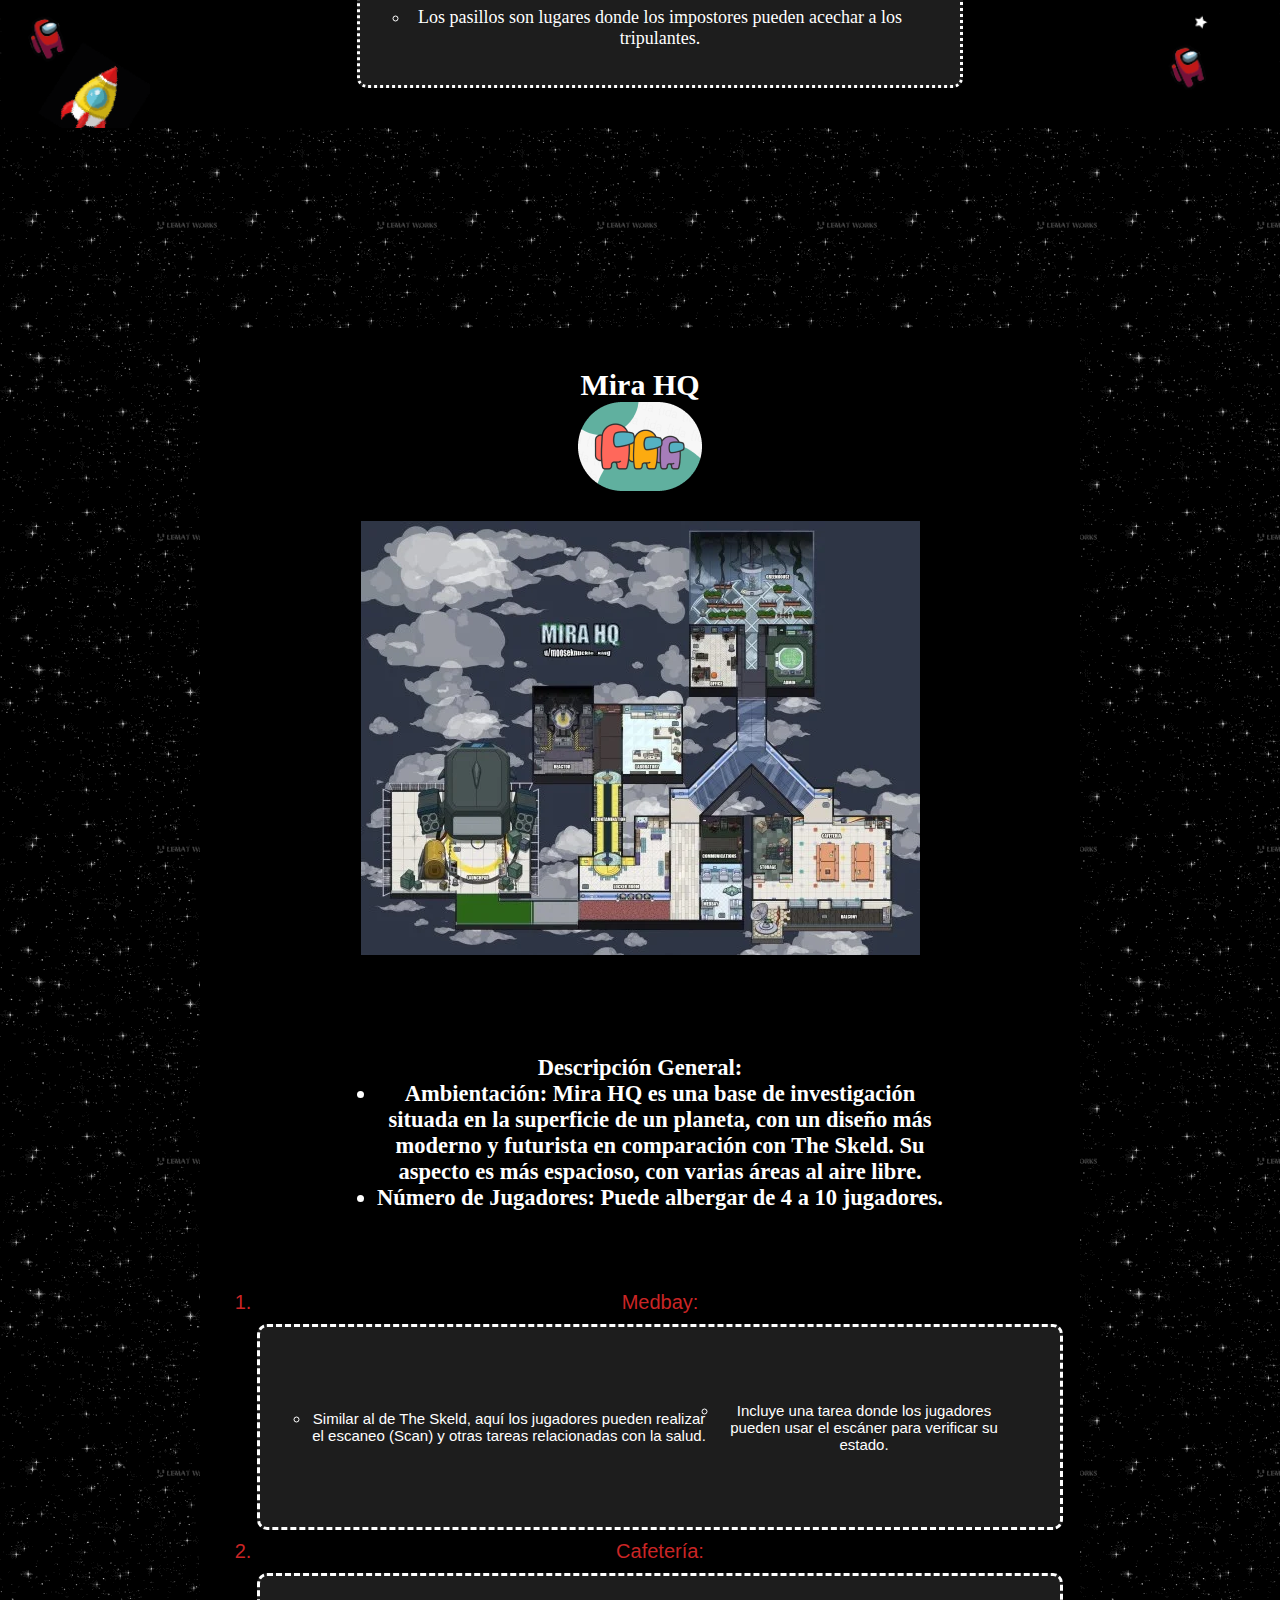
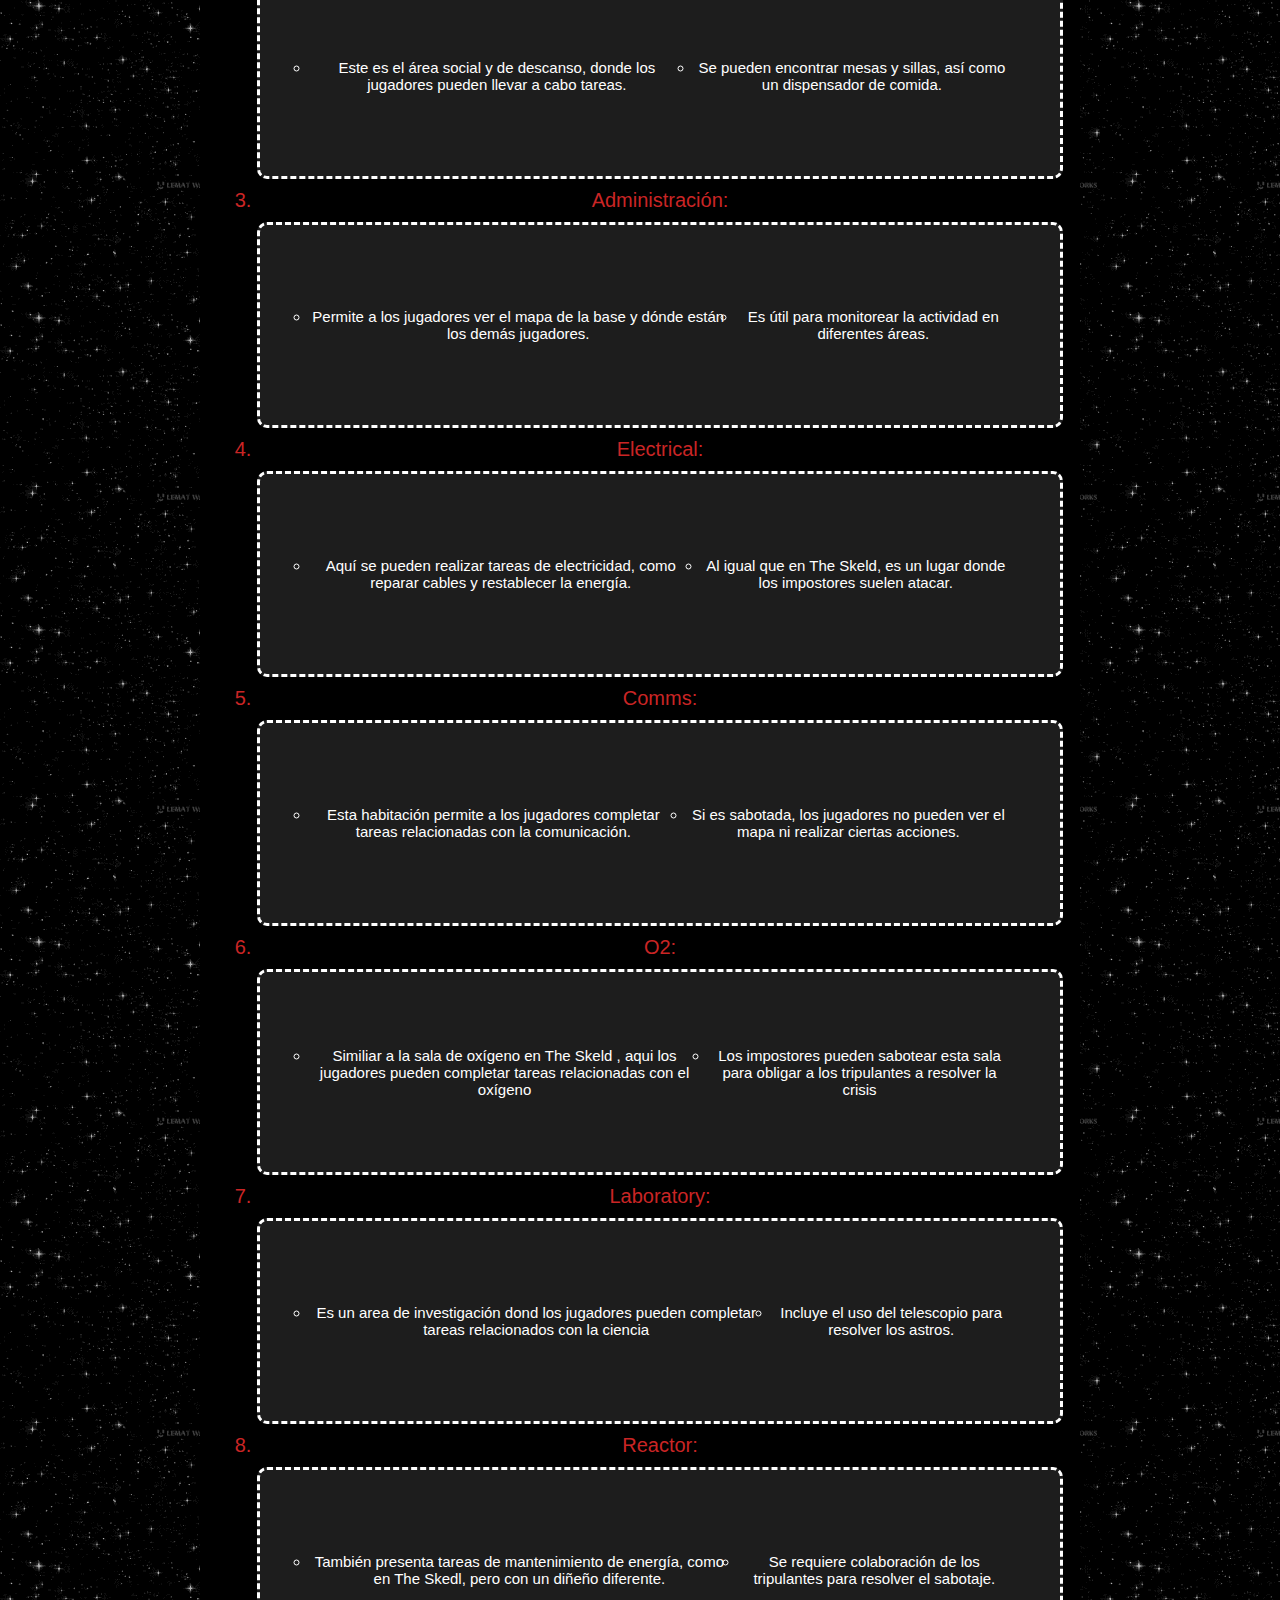
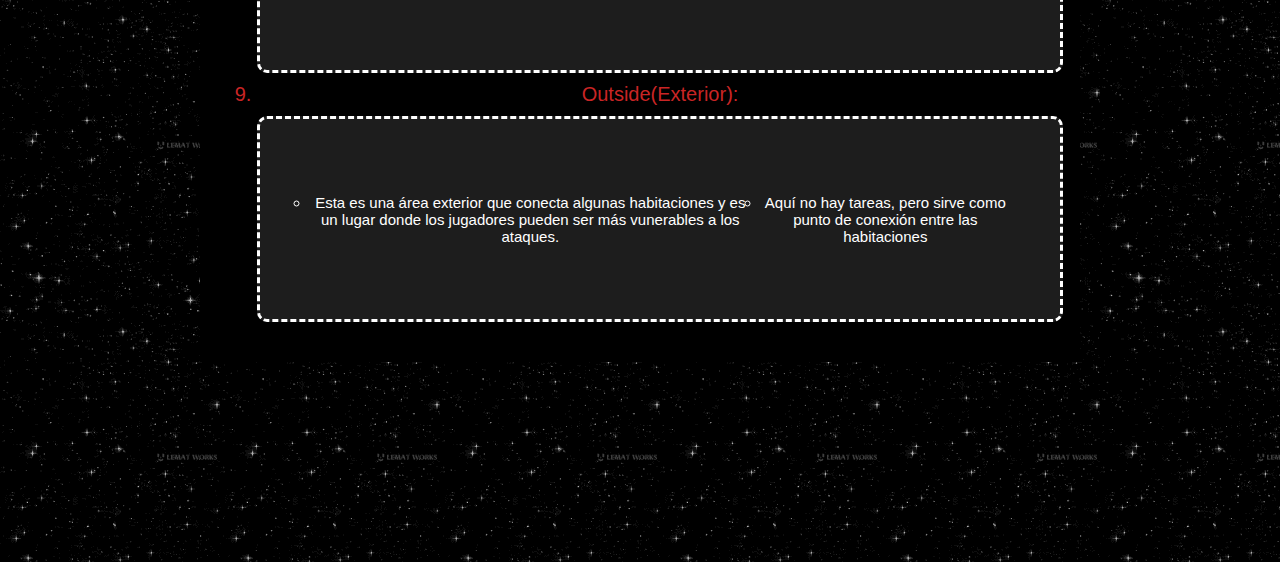
<file: index2.html>
<!DOCTYPE html>
<html lang="en">
<head>
    <meta charset="UTF-8">
    <meta name="viewport" content="width=device-width, initial-scale=1.0">
    <link rel="stylesheet" href="index2.css" > 
    <title>Mapas Amoung Us</title>
</head>
<body>
    <header>
        <div>
            <img src="imagenes/image 15.png">
            <img src="imagenes/image 16.png">
        </div>
        <nav>
            <a href="index.html">Volver</a>
        </nav>
    </header>
    
    <main>
        <article class="ART1">
            <img src="imagenes/alcantarilla.png" height="auto" width="50%" >
            <div class="ART1--div">
                <h1>Mapas</h1>
            </div>
        </article>
        <article class="fondoprincipal">
            <section class="main__section">
                <h1 class="Tittle">The Sked</h1>
                <img src="imagenes/mapa1.png">
                <article class="section__article">
                    <div class="main__inf--Descripción">
                        <h2 class="Descripción--subtitulo"> Descripción General:</h2>
                        <ul class="Descripción--texto">
                            <li>Ambientación: The Skeld es una nave espacial que los jugadores exploran mientras intentan completar sus tareas o engañar a otros. El diseño es futurista y se caracteriza por una disposición compacta de habitaciones interconectadas.</li>
                            <li>Número de Jugadores: Puede albergar de 4 a 10 jugadores.</li>
                        </ul>
                    </div>
                    <div class="Info__Mapa">
                        <ol>
                            <li class="desordenado">Medbay:</li>
                            <ul >
                                <li>Aquí se pueden realizar tareas como el escaneo del jugador (Scan).</li>
                                <li>Incluye un área de observación para ver a los jugadores realizar el escaneo.</li>
                            </ul>
                            <li class="desordenado">Cafetería:</li>
                            <ul>
                                <li>Es el centro social de la nave.</li>
                                <li>Los jugadores pueden encontrar comida y realizar tareas como la recolección de tareas o activar un sabotaje.</li>
                            </ul>
                            <li class="desordenado">Administración:</li>
                            <ul>
                                <li>Muestra un mapa de la nave, permitiendo a los jugadores ver dónde están los demás en tiempo real.</li>
                                <li>Los jugadores pueden ver quién está en qué habitación y realizar tareas relacionadas con el sistema administrativo.</li>
                            </ul>
                            <li class="desordenado" >Electrical:</li>
                            <ul>
                                <li>Es una habitación donde los jugadores realizan tareas como arreglar el cableado y restablecer la energía.</li>
                                <li>Esta área es conocida por ser un lugar peligroso para los tripulantes, ya que es donde muchos asesinatos ocurren.</li>
                            </ul>
                            <li class="desordenado">Reactor:</li>
                            <ul>
                                <li>Es un área crítica que necesita ser mantenida por los tripulantes.</li>
                                <li>Los jugadores deben completar tareas relacionadas con la energía y resolver crisis, como las de fusión nuclear.</li>
                            </ul>
                            <li class="desordenado" >Oxygen:</li>
                            <ul>
                                <li>Los impostores pueden sabotear el suministro de oxígeno, obligando a los tripulantes a repararlo.</li>
                                <li>Incluye tareas de calibración y control de oxígeno.</li>
                            </ul>
                            <li class="desordenado">Navigation:</li>
                            <ul>
                                <li>En esta sala, los jugadores pueden realizar tareas de navegación y ajustar el rumbo de la nave.</li>
                                <li>Los tripulantes deben mantener la nave en el curso correcto.</li>
                            </ul>
                            <li class="desordenado" >Security:</li>
                            <ul>
                                <li>Los jugadores pueden usar cámaras de seguridad para vigilar otras habitaciones.</li>
                                <li>Es un lugar clave para identificar comportamientos sospechosos.</li>
                            </ul>
                            <li class="desordenado">Hallways (Pasillos):</li>
                            <ul>
                                <li>Conectan las diversas habitaciones, permitiendo el movimiento entre ellas.</li>
                                <li>Los pasillos son lugares donde los impostores pueden acechar a los tripulantes.</li>
                            </ul>
                        </ol>
                    </div>
                </article>
            </section>
        </article>
        <section class="main__section2">
            <div class="section2__tittle">
                <h1 class="Tittle">Mira HQ</h1>
                <img src="imagenes/image 27.png" class="img1">
            </div>
            <img src="imagenes/image 31.png">
            <article class="section__article">
                <div class="main__inf--Descripción">
                    <h2 class="Descripción--subtitulo"> Descripción General:</ul>
                    <ul class="Descripción--texto">
                        <li>Ambientación: Mira HQ es una base de investigación situada en la superficie de un planeta, con un diseño más moderno y futurista en comparación con The Skeld. Su aspecto es más espacioso, con varias áreas al aire libre.</li>
                        <li>Número de Jugadores: Puede albergar de 4 a 10 jugadores.</li>
                    </ul>
                </div>
                <div class="Info__Mapa2">
                    <ol>
                        <li class="desordenado2"> Medbay: </li>
                        <ul>
                            <li>Similar al de The Skeld, aquí los jugadores pueden realizar el escaneo (Scan) y otras tareas relacionadas con la salud.</li>
                            <li>Incluye una tarea donde los jugadores pueden usar el escáner para verificar su estado.</li>
                        </ul>
                        <li class="desordenado2">Cafetería:</li>
                        <ul>
                            <li>Este es el área social y de descanso, donde los jugadores pueden llevar a cabo tareas.</li>
                            <li>Se pueden encontrar mesas y sillas, así como un dispensador de comida.</li>
                        </ul>
                        <li class="desordenado2">Administración:</li>
                        <ul>
                            <li>Permite a los jugadores ver el mapa de la base y dónde están los demás jugadores.</li>
                            <li>Es útil para monitorear la actividad en diferentes áreas.</li>
                        </ul>
                        <li class="desordenado2">Electrical:</li>
                        <ul>
                            <li>Aquí se pueden realizar tareas de electricidad, como reparar cables y restablecer la energía.</li>
                            <li>Al igual que en The Skeld, es un lugar donde los impostores suelen atacar.</li>
                        </ul>
                        <li class="desordenado2">Comms:</li>
                        <ul>
                            <li>Esta habitación permite a los jugadores completar tareas relacionadas con la comunicación.</li>
                            <li>Si es sabotada, los jugadores no pueden ver el mapa ni realizar ciertas acciones.</li>
                        </ul>
                        <li class="desordenado2">O2:</li>
                        <ul>
                            <li>Similiar a la sala de oxígeno en The Skeld ,  aqui los jugadores pueden completar tareas relacionadas con el oxígeno</li>
                            <li>Los impostores pueden sabotear esta sala para obligar a los tripulantes  a resolver la crisis</li>
                        </ul>
                        <li class="desordenado2">Laboratory:</li>
                        <ul>
                            <li>Es un area de investigación dond los jugadores pueden completar tareas  relacionados con la ciencia</li>
                            <li>Incluye el uso del telescopio para resolver los astros.</li>
                        </ul>
                        <li class="desordenado2">Reactor:</li>
                        <ul>
                            <li>También presenta tareas de mantenimiento de energía, como en The Skedl, pero con un diñeño diferente.</li>
                            <li>Se requiere colaboración  de los tripulantes para resolver el sabotaje.</li>
                        </ul>
                        <li class="desordenado2">Outside(Exterior):</li>
                        <ul>
                            <li>Esta es una área exterior que conecta algunas habitaciones y es un lugar donde los jugadores  pueden ser más vunerables a los ataques. </li>
                            <li>Aquí  no hay tareas, pero sirve como punto de conexión entre las habitaciones</li>
                        </ul>
                    </ol>
                </div>
            </article>
        </section>
    </main>
    
</body>
</html>
</file>
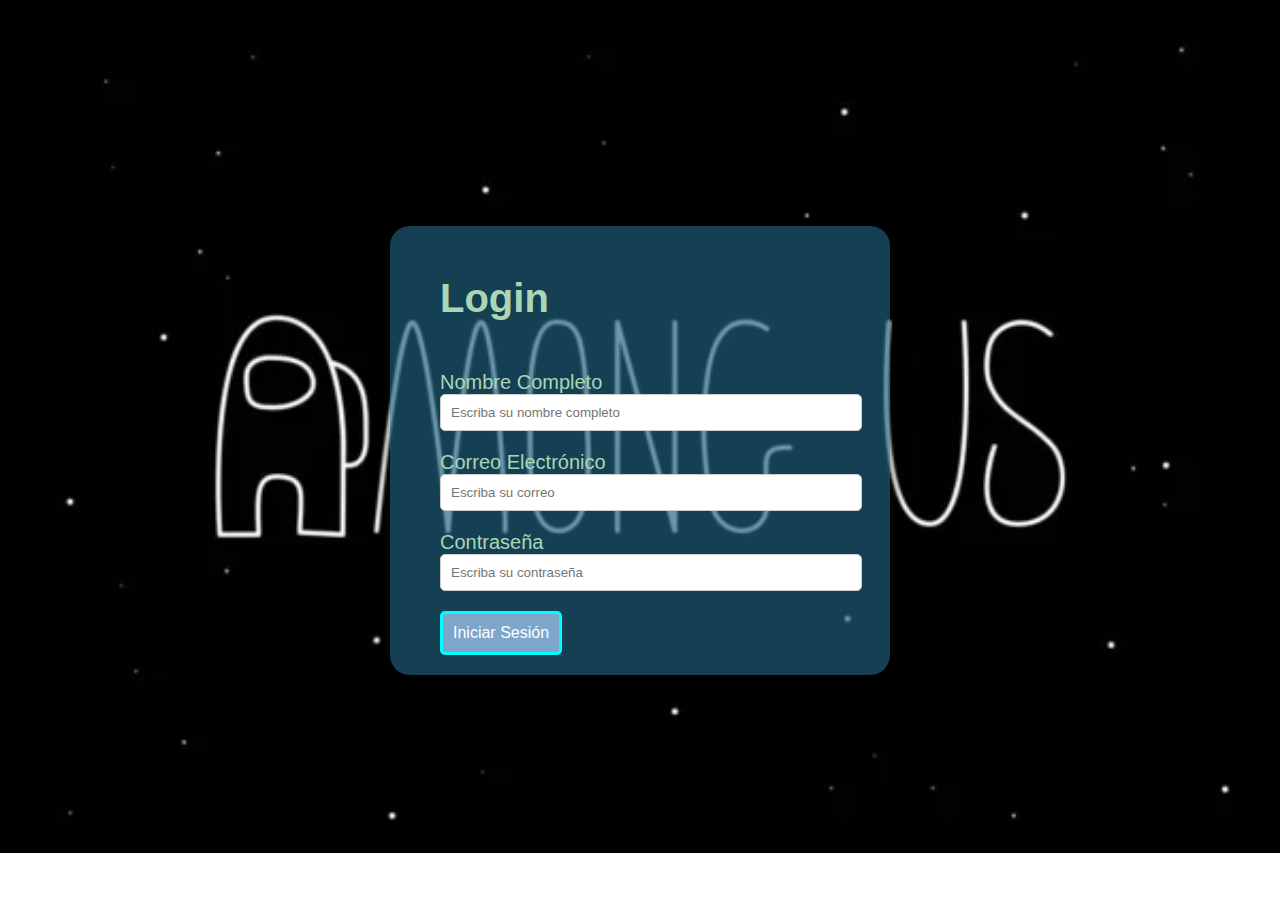
<file: registro.html>
<!DOCTYPE html>
<html lang="es">
<head>
    <meta charset='utf-8'>
    <title>Login</title>
    <meta name='viewport' content='width=device-width, initial-scale=1'>
    <link rel='stylesheet' type='text/css' media='screen' href='registro.css'>
</head>
<body>
    <main>
        <h1>Login</h1>
        <div class="salto"></div>
        <form action="https://echo.htmlacademy.ru/">
            <ul>
                <li>
                    <label for="name">Nombre Completo</label>
                    <input type="text" name="name" id="name" placeholder="Escriba su nombre completo" required class="t1">
                </li>
                <li>
                    <label for="email">Correo Electrónico</label>
                    <input type="email" name="email" id="email" placeholder="Escriba su correo" required class="t2">
                </li>
                <li>
                    <label for="password">Contraseña</label>
                    <input type="password" name="password" id="password" placeholder="Escriba su contraseña" required class="t3">
                </li>
                <li>
                    <button type="submit">Iniciar Sesión</button>
                </li>
            </ul>
        </form>
    </main>
</body>
</html>
</file>
<file: style.css>
*{
    margin: 0px;
}
body{
    background-image: url(imagenes/image\ 10.png);
    background-size: 200px;
    
}
header{
    background-color: black;
    padding: 10px 5%;
    display: flex;
    justify-content: space-between;
    align-items: center;
    border-radius: 20px;
    background-size: contain;
    max-width: 100%;
    height: auto;
    
}
.header__nav a{
    text-decoration: none;
    margin: 0 10px;
    color: #ffffff;
    font-family:system-ui, -apple-system, BlinkMacSystemFont, 'Segoe UI', Roboto, Oxygen, Ubuntu, Cantarell, 'Open Sans', 'Helvetica Neue', sans-serif ;
}

.conteiner{
    display: flex;
    justify-content: center;
    align-items: center;
}
.main__article1--img{
    margin-top: 20px;
    z-index: 10;
    animation: anim1 5s infinite forwards;
    
}
.main__article1--div{
    text-align: center;
    padding: 70px;
}
.main__article1--div img{
    height: auto;
    max-width:100% ;
    padding: 50px;
}
.main__sepation{
    height: 300px;
}
.main__article2{
    display: flex;
    flex-wrap: wrap;
    align-items: center;
    justify-content: center;
    background-color: rgb(19, 19, 19);
    color: rgb(253, 253, 253);
    text-align: center;
    padding: 10px 5%;
    max-width: 100%;
}
.main__article2--div{
    width: 55%;
    font-size: 20px;
    line-height: 1.5;
}
.main__article2--img{
    width: 20%;
    max-width: 100%;
    min-height: 10%;
    height: auto;
    margin-right: 20px;
}
.main__information{
    color: white;
    margin: 100px;
    background-color:black;
    padding:50px;
    border-radius: 50px;
    font-size: 24px;
    font-family: 'Segoe UI', Tahoma, Geneva, Verdana, sans-serif;
}
.main__information--información{
    display: flex;
    flex-direction: column;
    gap: 60px;
    align-items: center;
    background-image: url(imagenes/fondoamoung.jpg);
    background-repeat: no-repeat; /*No repitas la imagen.*/
    background-size: 100%;
    padding: 50px;
    
}
.gif1{
    display: flex;
    justify-content: center;
    align-items: center;
    margin: 0 auto;
    margin-bottom: 10px;
}
.main__article2--div{
    animation: anim3 5s 1 forwards;
    animation-delay:5s ;
}
.sangrìa{
    height: 100px;

}
.fondo1{
    background-image: url(imagenes/fondo2.png);
}
.main__information--p1{
    display: flex;
    flex-direction: column;
    justify-content: space-evenly;
    width: 500px ;
    height: 400px;
    border:solid rgb(52, 43, 136);
    text-align: center;
    margin: 0 auto;
    border-radius: 50px;
    
}
.subtitulo__information1{
    text-align: center;
    margin-bottom: 20px;
    font-size: 40px;
    font-family:'Trebuchet MS', 'Lucida Sans Unicode', 'Lucida Grande', 'Lucida Sans', Arial, sans-serif;
    font-style: normal;
}
.main__information--p2{
    display: flex;
    flex-direction: column;
    justify-content: space-evenly;
    width: 500px ;
    height: 600px;
    border:solid rgb(52, 43, 136) ;
    text-align: center;
    margin: 0 auto;
    border-radius: 50px;
    
}
.Pareja{
    position: absolute;
    display: flex;
    align-items: center;
    text-align: center;
    justify-content: space-between;
    
}
.main__Mechanic--p1:hover,.main__Mechanic--p2:hover,.main__Mechanic--p3:hover,.main__Mechanic--p4:hover,.main__Mechanic--p5:hover{
    transform:scale(1.02) ;
}
.main__Mechanic--p1{
    display: flex;
    flex-direction: column;
    justify-content: space-evenly;
    width: 50% ;
    height: 30%;
    border:solid rgb(52, 43, 136) ;
    text-align: center;
    margin: 0 auto;
    border-radius: 50px;

}
.main__Mechanic--p2{
    display: flex;
    flex-direction: column;
    justify-content: space-evenly;
    width: 50% ;
    height: 30%;
    border:solid rgb(52, 43, 136) ;
    text-align: center;
    margin: 0 auto;
    border-radius: 50px;

}
.main__Mechanic--p3{
    display: flex;
    flex-direction: column;
    justify-content: space-evenly;
    width: 50% ;
    height: 30%;
    border:solid rgb(52, 43, 136) ;
    text-align: center;
    margin: 0 auto;
    border-radius: 50px;

}
.main__Mechanic--p4{
    display: flex;
    flex-direction: column;
    justify-content: space-evenly;
    width: 50% ;
    height: 60%;
    border:solid rgb(52, 43, 136) ;
    text-align: center;
    margin: 0 auto;
    border-radius: 50px;

}
.title{
    display: flex;
    justify-content: space-evenly;
    margin-top: 40px;
    margin-bottom: 40px;
}
.main__sepation2{
    height:50px  ;
}
.body__footer {
    background-color: #080800;
    padding: 40px 0;
    text-align: center;
}

.footer__final {
    display: flex;
    justify-content: space-around;
    align-items: center;
    max-width: 100%;
}

.footer__item {
    display: flex;
    flex-direction: column;
    align-items: center;
    gap: 20px;
}

.footer__title {
    font-size: 24px;
    color: #ffffff;
    margin-bottom: 10px;
}

.footer__item img {
    width: 100px;
    height: 100px;
}
@keyframes anim1 {
    0%{
        transform: translate(0px);
    }
    50%{
        transform:translate(0px ,300px);
    }
    100%{
        transform:translate(0px);
    }
}
@keyframes anim3 {
    0%{
        transform: translate(100%);
    }
    50%{
        transform:translate(50%);
    }
    100%{
        transform:translate(0px);
    }
}
@keyframes anim4 {
    0%{
        transform: translate(0px);
    }
    50%{
        transform:translate(900px , -100px);
    }
    70%{
        transform:translate(900px , 20px);
    }
    100%{
        transform:translate(0px);
    }
}

/*imagenes chiquitas */

.volando{
    animation: anim4  6s infinite forwards;

}
.enlaceimg{
    border-radius: 30px;
}
.enlaceimg:hover  , .enlaceimg1:hover {
    transform: scale(1.1);
}

/* tabletas en horizontal*/
@media (min-width: 992px) and (max-width: 1199px) {
    header{
        width: 90%;
    }
    .main__article1--div img{
        width: 70%;

    }
    
    @keyframes anim4 {
        0%{
            transform: translate(0px);
        }
        50%{
            transform:translate(700px , -100px);
        }
        70%{
            transform:translate(700px , 20px);
        }
        100%{
            transform:translate(0px);
        }
    }
    .amoung2{
        width: 20%;
        height: 20%;
    }
    .amoung3{
        width: 50%;
        height: 50%;
    }
    .amoung4{
        width: 15%;
        height: 15%;
    }
    .amoung5{
        width: 50%;
        height: 50%;
    }
    .Pareja img{
        width: 16%;
        height: 16%;

    }

}
/* tabletas en vertical*/
@media (min-width: 768px) and (max-width: 991px) {
    header{
        width: 90%;
    }
    .main__article1--div img{
        width: 80%;

    }
    .conteiner img{
        width: 50%;
        height: auto;

    }
    @keyframes anim4 {
        0%{
            transform: translate(0px);
        }
        50%{
            transform:translate(500px , -100px);
        }
        70%{
            transform:translate(500px , 20px);
        }
        100%{
            transform:translate(0px);
        }
    }
    .amoung2{
        width: 20%;
        height: 20%;
    }
    .amoung3{
        width: 50%;
        height: 50%;
    }
    .amoung4{
        width: 15%;
        height: 15%;
    }
    .amoung5{
        width: 50%;
        height: 50%;
    }
    .Pareja img{
        width: 16%;
        height: 16%;

    }
    .main__Mechanic--p5, .main__Mechanic--p4 ,.main__Mechanic--p3 ,.main__Mechanic--p2 ,.main__Mechanic--p1{
        width: 400px;
        font-size: 17px;
        
    }
    
}
.btn {
    font: inherit;
    padding: 1px 1px;
    font-size: 20px;
    border: 1px solid #fff;
    color: #fff;
    cursor: pointer;
    height: fit-content;
    width: 200px;
    transition: 0.5s;
    background-image: url(/imagenes/universo1.gif);
    border-radius:30px ;
}
.btn:hover,
.btn:active {
    background: #fff;
    color: #272727;
}
</file>
<file: Proyecto/style.css>
*{
    margin: 0px;
}
body{
    background-image: url(imagenes/image\ 10.png);
    background-size: 200px;
    
}
header{
    background-color: black;
    padding: 10px 5%;
    display: flex;
    justify-content: space-between;
    align-items: center;
    border-radius: 20px;
    background-size: contain;
    max-width: 100%;
    height: auto;
    
}
.header__nav a{
    text-decoration: none;
    margin: 0 10px;
    color: #ffffff;
    font-family:system-ui, -apple-system, BlinkMacSystemFont, 'Segoe UI', Roboto, Oxygen, Ubuntu, Cantarell, 'Open Sans', 'Helvetica Neue', sans-serif ;
}

.conteiner{
    display: flex;
    justify-content: center;
    align-items: center;
}
.main__article1--img{
    margin-top: 20px;
    z-index: 10;
    animation: anim1 5s infinite forwards;
    
}
.main__article1--div{
    text-align: center;
    padding: 70px;
}
.main__article1--div img{
    height: auto;
    max-width:100% ;
    padding: 50px;
}
.main__sepation{
    height: 300px;
}
.main__article2{
    display: flex;
    flex-wrap: wrap;
    align-items: center;
    justify-content: center;
    background-color: rgb(19, 19, 19);
    color: rgb(253, 253, 253);
    text-align: center;
    padding: 10px 5%;
    max-width: 100%;
}
.main__article2--div{
    width: 55%;
    font-size: 20px;
    line-height: 1.5;
}
.main__article2--img{
    width: 20%;
    max-width: 100%;
    min-height: 10%;
    height: auto;
    margin-right: 20px;
}
.main__information{
    color: white;
    margin: 100px;
    background-color:black;
    padding:50px;
    border-radius: 50px;
    font-size: 24px;
    font-family: 'Segoe UI', Tahoma, Geneva, Verdana, sans-serif;
}
.main__information--información{
    display: flex;
    flex-direction: column;
    gap: 60px;
    align-items: center;
    background-image: url(imagenes/fondoamoung.jpg);
    background-repeat: no-repeat; /*No repitas la imagen.*/
    background-size: 100%;
    padding: 50px;
    
}
.gif1{
    display: flex;
    justify-content: center;
    align-items: center;
    margin: 0 auto;
    margin-bottom: 10px;
}
.main__article2--div{
    animation: anim3 5s 1 forwards;
    animation-delay:5s ;
}
.sangrìa{
    height: 100px;

}
.fondo1{
    background-image: url(imagenes/fondo2.png);
}
.main__information--p1{
    display: flex;
    flex-direction: column;
    justify-content: space-evenly;
    width: 500px ;
    height: 400px;
    border:solid rgb(52, 43, 136);
    text-align: center;
    margin: 0 auto;
    border-radius: 50px;
    
}
.subtitulo__information1{
    text-align: center;
    margin-bottom: 20px;
    font-size: 40px;
    font-family:'Trebuchet MS', 'Lucida Sans Unicode', 'Lucida Grande', 'Lucida Sans', Arial, sans-serif;
    font-style: normal;
}
.main__information--p2{
    display: flex;
    flex-direction: column;
    justify-content: space-evenly;
    width: 500px ;
    height: 600px;
    border:solid rgb(52, 43, 136) ;
    text-align: center;
    margin: 0 auto;
    border-radius: 50px;
    
}
.Pareja{
    position: absolute;
    display: flex;
    align-items: center;
    text-align: center;
    justify-content: space-between;
    
}
.main__Mechanic--p1:hover,.main__Mechanic--p2:hover,.main__Mechanic--p3:hover,.main__Mechanic--p4:hover,.main__Mechanic--p5:hover{
    transform:scale(1.02) ;
}
.main__Mechanic--p1{
    display: flex;
    flex-direction: column;
    justify-content: space-evenly;
    width: 50% ;
    height: 30%;
    border:solid rgb(52, 43, 136) ;
    text-align: center;
    margin: 0 auto;
    border-radius: 50px;

}
.main__Mechanic--p2{
    display: flex;
    flex-direction: column;
    justify-content: space-evenly;
    width: 50% ;
    height: 30%;
    border:solid rgb(52, 43, 136) ;
    text-align: center;
    margin: 0 auto;
    border-radius: 50px;

}
.main__Mechanic--p3{
    display: flex;
    flex-direction: column;
    justify-content: space-evenly;
    width: 50% ;
    height: 30%;
    border:solid rgb(52, 43, 136) ;
    text-align: center;
    margin: 0 auto;
    border-radius: 50px;

}
.main__Mechanic--p4{
    display: flex;
    flex-direction: column;
    justify-content: space-evenly;
    width: 50% ;
    height: 60%;
    border:solid rgb(52, 43, 136) ;
    text-align: center;
    margin: 0 auto;
    border-radius: 50px;

}
.title{
    display: flex;
    justify-content: space-evenly;
    margin-top: 40px;
    margin-bottom: 40px;
}
.main__sepation2{
    height:50px  ;
}
.body__footer {
    background-color: #080800;
    padding: 40px 0;
    text-align: center;
}

.footer__final {
    display: flex;
    justify-content: space-around;
    align-items: center;
    max-width: 100%;
}

.footer__item {
    display: flex;
    flex-direction: column;
    align-items: center;
    gap: 20px;
}

.footer__title {
    font-size: 24px;
    color: #ffffff;
    margin-bottom: 10px;
}

.footer__item img {
    width: 100px;
    height: 100px;
}
@keyframes anim1 {
    0%{
        transform: translate(0px);
    }
    50%{
        transform:translate(0px ,300px);
    }
    100%{
        transform:translate(0px);
    }
}
@keyframes anim3 {
    0%{
        transform: translate(100%);
    }
    50%{
        transform:translate(50%);
    }
    100%{
        transform:translate(0px);
    }
}
@keyframes anim4 {
    0%{
        transform: translate(0px);
    }
    50%{
        transform:translate(900px , -100px);
    }
    70%{
        transform:translate(900px , 20px);
    }
    100%{
        transform:translate(0px);
    }
}

/*imagenes chiquitas */

.volando{
    animation: anim4  6s infinite forwards;

}
.enlaceimg{
    border-radius: 30px;
}
.enlaceimg:hover  , .enlaceimg1:hover {
    transform: scale(1.1);
}

/* tabletas en horizontal*/
@media (min-width: 992px) and (max-width: 1199px) {
    header{
        width: 90%;
    }
    .main__article1--div img{
        width: 70%;

    }
    
    @keyframes anim4 {
        0%{
            transform: translate(0px);
        }
        50%{
            transform:translate(700px , -100px);
        }
        70%{
            transform:translate(700px , 20px);
        }
        100%{
            transform:translate(0px);
        }
    }
    .amoung2{
        width: 20%;
        height: 20%;
    }
    .amoung3{
        width: 50%;
        height: 50%;
    }
    .amoung4{
        width: 15%;
        height: 15%;
    }
    .amoung5{
        width: 50%;
        height: 50%;
    }
    .Pareja img{
        width: 16%;
        height: 16%;

    }

}
/* tabletas en vertical*/
@media (min-width: 768px) and (max-width: 991px) {
    header{
        width: 90%;
    }
    .main__article1--div img{
        width: 80%;

    }
    .conteiner img{
        width: 50%;
        height: auto;

    }
    @keyframes anim4 {
        0%{
            transform: translate(0px);
        }
        50%{
            transform:translate(500px , -100px);
        }
        70%{
            transform:translate(500px , 20px);
        }
        100%{
            transform:translate(0px);
        }
    }
    .amoung2{
        width: 20%;
        height: 20%;
    }
    .amoung3{
        width: 50%;
        height: 50%;
    }
    .amoung4{
        width: 15%;
        height: 15%;
    }
    .amoung5{
        width: 50%;
        height: 50%;
    }
    .Pareja img{
        width: 16%;
        height: 16%;

    }
    .main__Mechanic--p5, .main__Mechanic--p4 ,.main__Mechanic--p3 ,.main__Mechanic--p2 ,.main__Mechanic--p1{
        width: 400px;
        font-size: 17px;
        
    }
    
}
.btn {
    font: inherit;
    padding: 1px 1px;
    font-size: 20px;
    border: 1px solid #fff;
    color: #fff;
    cursor: pointer;
    height: fit-content;
    width: 200px;
    transition: 0.5s;
    background-image: url(/imagenes/universo1.gif);
    border-radius:30px ;
}
.btn:hover,
.btn:active {
    background: #fff;
    color: #272727;
}
</file>
<file: entrada.css>
*{
    margin: 0;
}
:root{
    --image:url(/imagenes/nave.png);
    --image-alt:url(/imagenes/Recurso\ 2.png);
}
body{
    display: flex;
    justify-content: center; 
    align-items: center;    
    height: 100vh;    
    background-color: rgb(0, 0, 0);
    background-image: url(imagenes/estrellas.jpg);

}
main{
    display: flex;
    flex-direction: column;
    gap: 60px;

  
}
div{
    display: flex;
    justify-content: space-evenly;
    margin: 20px;
    border-radius: 100px;
    
}
div:hover {
    animation: anim1 3s infinite forwards ;
}
.todo {
    animation: anim2 3s 1 forwards ;
    animation-delay: 1s;
}
.todo{
    height: 150px;
    width:  260px;
}

@keyframes anim1{
    0%{
        transform: rotateY(0) translate(0px , 10px);

    }
    50%{
        transform: rotateY(0) translate(0px , -10px);

    }
    100%{
        transform: rotateY(0) translate(0px , 10px);
    }
}
@keyframes anim2{
    0%{
        transform: rotateY(0) translate(700px , 0px);
        background-image: url(/imagenes/Recurso\ 2.png) ;
        background-repeat: no-repeat;

    }
    50%{
        transform: rotateY(0) translate(0px , -10px);

    }
    100%{
        transform: rotateY(0) translate(0px , 10px);
        background-image: url(/imagenes/navem.png);
        background-repeat: no-repeat;
    }
}
</file>
<file: index2.css>
*{
    margin: 0;
}
header{
    background-color: black;
    padding: 10px 5%;
    display: flex;
    justify-content: space-between;
    align-items: center;
    border-radius: 20px;
    background-size: contain;
    max-width: 100%;
    height: auto;
    
}
header a{
    text-decoration: none;
    margin: 0 10px;
    color: #ffffff;
    font-family:system-ui, -apple-system, BlinkMacSystemFont, 'Segoe UI', Roboto, Oxygen, Ubuntu, Cantarell, 'Open Sans', 'Helvetica Neue', sans-serif ;
}
body{
    background-image:url(imagenes/anime-himmel.gif) ;
}
.ART1{
    display: flex;
    flex-direction: column-reverse;
    align-items: center;
    padding: 30px;
    font-family: cursive;
    background-color: rgb(0, 0, 0);
    margin: 20px 550px 20px 550px;
    border-radius: 20px;
    border:solid rgb(68, 67, 66);
    gap: 20px;
    color:white;
    font-size: 30px;
}
.fondoprincipal{
    background-image: url(imagenes/fondocreado.png) ;
    background-repeat: repeat ;
    background-size: 50%;
}
.main__section{
    display: flex;
    flex-direction: column;
    align-items: center;
    padding: 40px;
    color: rgb(255, 255, 255);
    font-size: 18px;
    font-family:Georgia, 'Times New Roman', Times, serif;
    gap: 30px;
    background-color: black;
    margin: 150px;
}
.Info__Mapa{
    display: flex;
    justify-content: space-around;
}
.Info__Mapa ul{
    text-align: center;
    background-color:#1d1d1d;
    padding: 50px;
    width: 500px;
    height: 80px;
    display: flex;
    flex-direction: column;
    justify-content: space-evenly;
    gap: 10px;
    border-radius: 10px;
    border:dotted;

}
.Info__Mapa ul:hover{
    border: solid rgb(55, 13, 133);
    border-width: 6px;
    color:rgb(255, 255, 255);
    background-color: rgb(0, 0, 117);
}
.main__inf--Descripción{
    display: flex;
    align-items: center;
    text-align: center;
    padding: 50px 100px 50px 100px  ;
    margin:20px;
    
}
.desordenado{
    color: rgb(0, 183, 255);
    padding: 10px;
}

.main__section2{
    display: flex;
    flex-direction: column;
    align-items: center;
    padding: 40px;
    color: rgb(255, 255, 255);
    font-size: 15px;
    font-family:Georgia, 'Times New Roman', Times, serif;
    gap: 30px;
    background-color: black;
    margin: 200px;
}

.Info__Mapa2 ul{
    text-align: center;
    background-color: #1d1d1d;
    padding: 50px;
    width: 700px;
    height: 100px;
    display: flex;
    gap: 10px;
    border-radius: 10px;
    border: dashed;
    flex-direction: row;
    align-items: center;
    font-family: 'Trebuchet MS', 'Lucida Sans Unicode', 'Lucida Grande', 'Lucida Sans', Arial, sans-serif;
    

}

.Info__Mapa2 ul:hover{
    border: solid rgb(46, 45, 46);
    border-width: 6px;
    color:rgb(26, 196, 145);
    font-family:monospace;
    font-size: 18px;
}
.main__inf2--Descripción{
    display: flex;
    width: 700px;
    padding: 50px 100px 50px 100px  ;
    margin:20px;
    
}
.desordenado2{
    color: rgb(202, 37, 37);
    padding: 10px;
    text-align: center;
    font-size: 20px;
    font-family:'Franklin Gothic Medium', 'Arial Narrow', Arial, sans-serif;
}

.section2__tittle{
    display: flex;
    flex-direction: column;
    text-align: center;
}
</file>
<file: registro.css>
* {
    margin: 0;
}

body {
    background-image: url(imagenes/fondoderegisto.jpg);
    background-size: 100%;
    background-repeat: no-repeat;
    display: flex;
    justify-content: center; 
    align-items: center;    
    height: 100vh;    

}

main {
    color: rgb(169, 214, 180);
    font-size: 20px;
    font-family: 'Roboto', sans-serif;
    background-color: rgba(33, 99, 129, 0.651);
    border-radius: 20px;
    padding: 50px;
    padding-bottom: 20px;
    width: 80%; 
    max-width: 400px; 
    box-shadow: 0 4px 20px rgba(0, 0, 0, 0.5); 
}

.salto {
    height: 50px;
}

ul {
    margin: 0;
    padding: 0;
    list-style: none;
    display: flex;
    flex-direction: column;
    gap: 20px;
}

input[type="text"], /* Corchetes para indicar el tipo */
input[type="email"],
input[type="password"] {
    padding: 10px;
    border: 1px solid #ccc;
    border-radius: 5px;
    width: 100%; 
}

button {
    background-color: rgb(125, 166, 202);
    color: white;
    border: solid;
    border-color: aqua;
    border-radius: 5px;
    padding: 10px;
    cursor: pointer;
    font-size: 16px;
}

button:hover {
    background-color: rgb(95, 136, 168); /* Cambio de color en hover */
}
</file>
